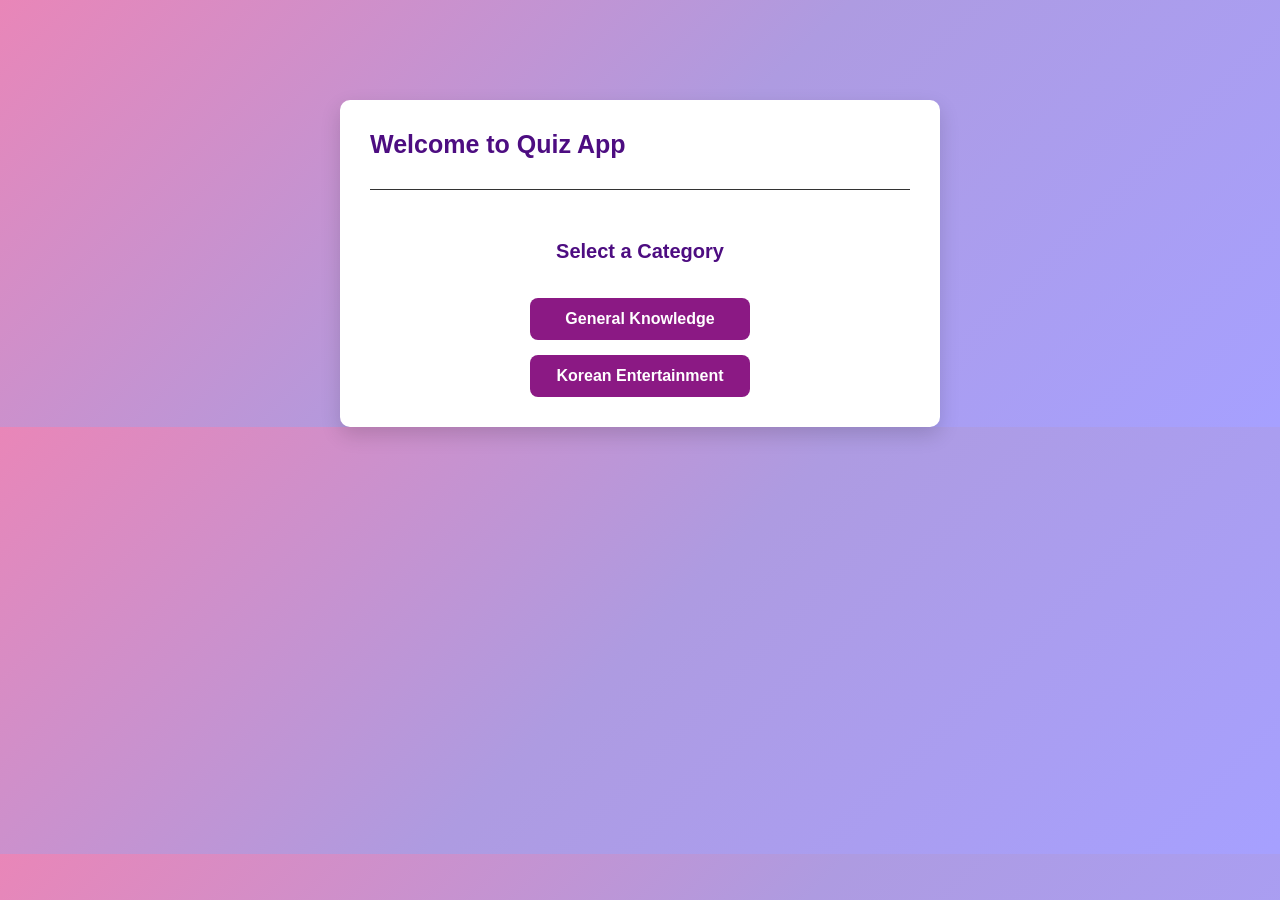
<file: index.html>
<!DOCTYPE html>
<html>
<head>
  <meta charset="UTF-8">
  <title>Quiz App</title>
  <link rel="stylesheet" href="style.css">
</head>
<body>
  <div class="app">
    <h1>Welcome to Quiz App</h1>

    <!-- Notification bar -->
    <div id="notification" class="notification"></div>

    <!-- Category Section -->
    <div id="category-selection">
      <h2>Select a Category</h2>
      <button id="general-btn">General Knowledge</button>
      <button id="kdrama-btn">Korean Entertainment</button>
    </div>

    <!-- Quiz Section -->
    <div id="quiz-container" style="display:none;">
      <div id="progress-wrap">
        <div id="progress-bar"></div>
      </div>
      
      <h2 id="question">Test your knowledge!</h2>
      <div id="answer-btn"></div>
      <div class="controls">
        <button id="next-btn" style="display:none;">Next</button>
        <button id="back-btn" style="display:none;">Back to Categories</button>
      </div>
    </div>

    <!-- Score Notification -->
    <div id="score-notification" style="display:none;">
      <p id="score-text"></p>
      <button id="play-again">Play Again</button>
      <button id="change-category">Change Category</button>
    </div>
  </div>

  <script type="module" src="script.js"></script>
</body>
</html>
</file>
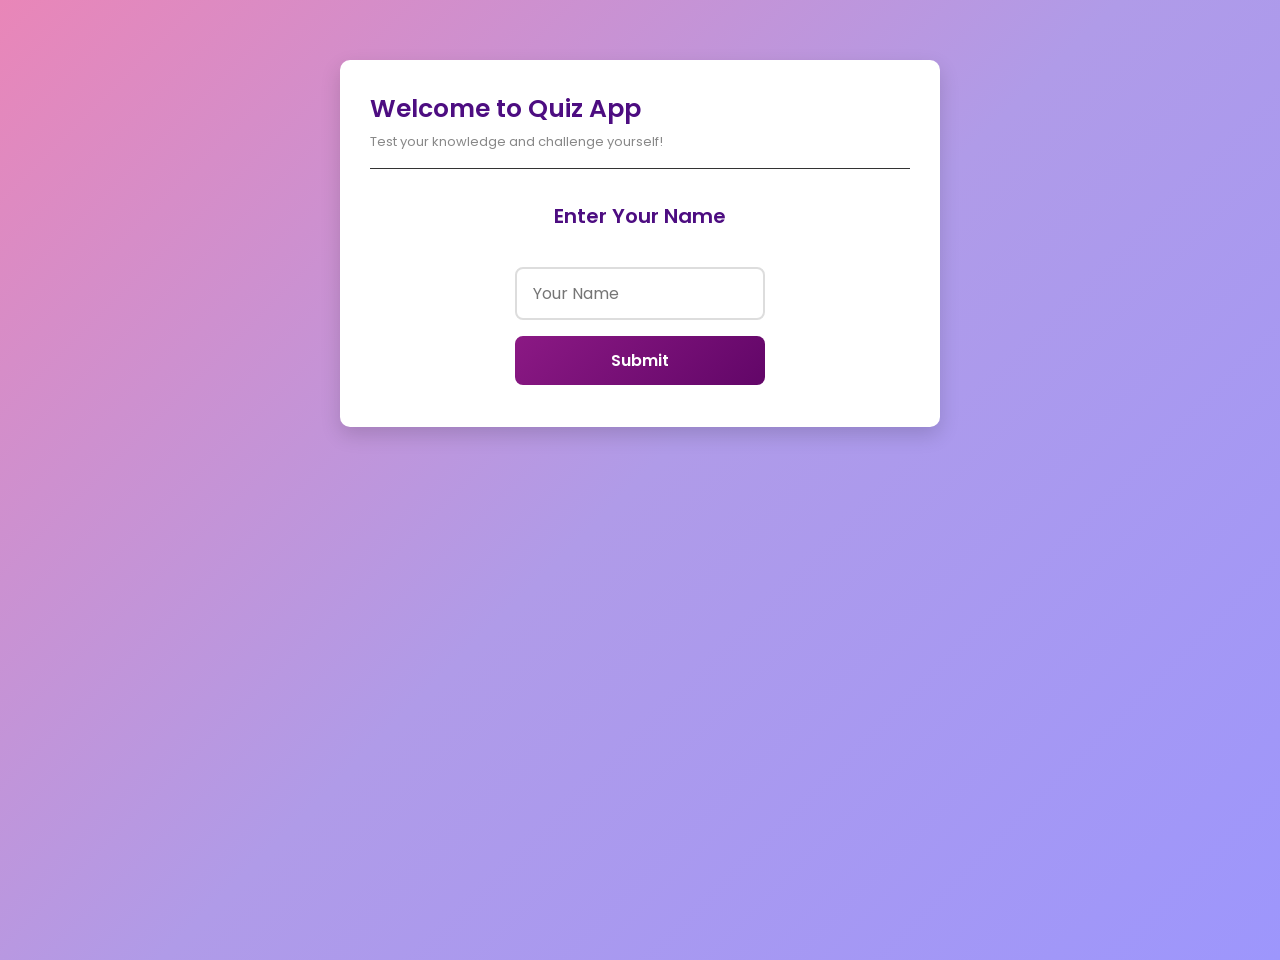
<file: Public/index.html>
<!DOCTYPE html>
<html>
<head>
  <meta charset="UTF-8">
  <title>Quizlet - Home</title>
  <link rel="stylesheet" href="style.css">
  <link href="https://fonts.googleapis.com/css2?family=Poppins:wght@400;500;600&display=swap" rel="stylesheet">
</head>
<body>
  <div class="app">

    <!-- Dynamic heading - text changes per section via JS -->
    <div id="app-header">
      <h1 id="app-title">Welcome to Quizlet</h1>
      <p id="app-tagline">Test your knowledge and challenge yourself!</p>
    </div>

    <div class="divider"></div>

    <!-- Username Input -->
    <div id="username-form">
      <h2>Enter Your Name</h2>
      <input type="text" id="username-input" placeholder="Your Name">
      <button id="submit-username" type="button">Submit</button>
    </div>

    <!-- Notification bar -->
    <div id="notification" class="notification" aria-live="polite"></div>

    <!-- CATEGORY SELECTION -->
    <div id="category-selection" class="hide">
      <button class="category-btn" data-category="literature">📚 Literature in English</button>
      <button class="category-btn" data-category="government">🏛 Government</button>
      <button class="category-btn" data-category="citizenship">🌏 Citizenship</button>
      <button class="category-btn" data-category="digitaltechnology">💻 Digital Tech</button>
      <h3 id="selected-category"></h3>
      <button id="back-to-username">← Back</button>
    </div>

    <!-- Quiz Section -->
    <div id="quiz-container" class="hide">
      <div id="progress-wrap">
        <div id="progress-bar"></div>
      </div>
      <h2 id="question">Test your knowledge!</h2>
      <div id="answer-btn"></div>

      <!-- Explanation card -->
      <div id="explanation-card" class="hide">
        <span class="explanation-icon" id="explanation-icon">✅</span>
        <div>
          <p class="explanation-label" id="explanation-label">Correct!</p>
          <p class="explanation-text" id="explanation-text"></p>
        </div>
      </div>

      <div class="controls">
        <button id="quiz-back-btn">← Back</button>
        <button id="next-btn" class="invisible">Next →</button>
      </div>
    </div>

    <!-- Score Notification & Actions -->
    <div id="score-notification" class="hide">
      <p id="score-text"></p>

      <!-- Big primary button -->
      <button id="view-leaderboard-btn" class="btn-primary">View Leaderboard</button>

      <!-- Secondary buttons row -->
      <div class="score-secondary">
        <button id="play-again">Play Again</button>
        <button id="change-category">Change Category</button>
      </div>

      <!-- Subtle home link at bottom -->
      <button id="go-home-btn">← Home</button>
    </div>

    <!-- Leaderboard container -->
    <div id="leaderboard-container" class="hide">
      <div id="leaderboard-loading" class="hide">Loading...</div>
      <table id="leaderboard-table">
        <thead>
          <tr>
            <th>#</th>
            <th>Username</th>
            <th>Points</th>
          </tr>
        </thead>
        <tbody></tbody>
      </table>
      <div style="text-align:center; margin-top: 15px;">
        <button id="leaderboard-back-btn">← Back</button>
      </div>
    </div>

  </div>

  <script type="module" src="script.js"></script>
</body>
</html>
</file>
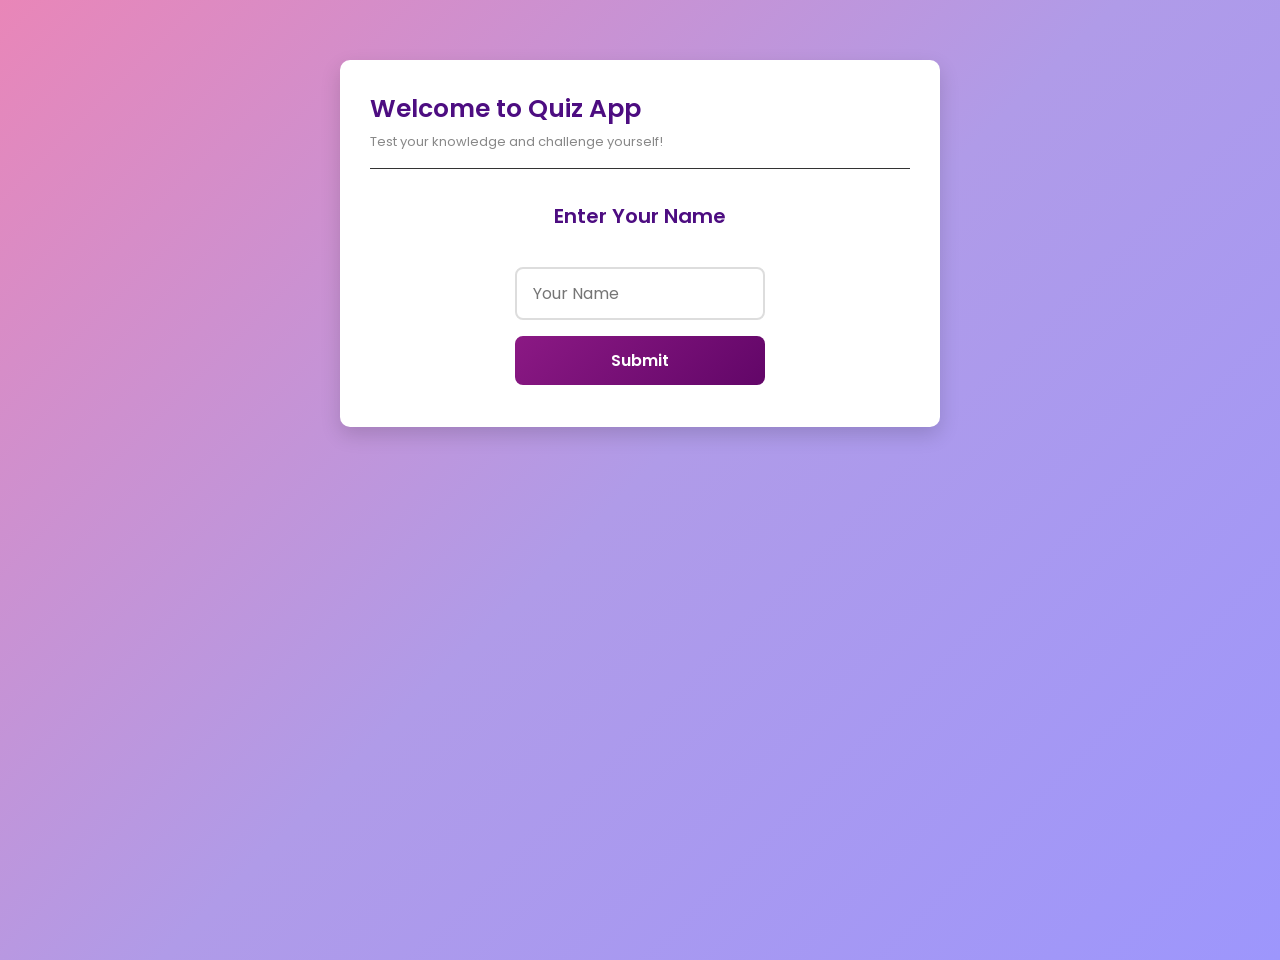
<file: public/index.html>
<!DOCTYPE html>
<html>
<head>
  <meta charset="UTF-8">
  <meta name="viewport" content="width=device-width, initial-scale=1.0">
  <title>Quizlet - Home</title>
  <link rel="stylesheet" href="style.css">
  <link href="https://fonts.googleapis.com/css2?family=Poppins:wght@400;500;600&display=swap" rel="stylesheet">
</head>
<body>
  <div class="app">

    <!-- Dynamic heading - text changes per section via JS -->
    <div id="app-header">
      <h1 id="app-title">Welcome to Quizlet</h1>
      <p id="app-tagline">Test your knowledge and challenge yourself!</p>
    </div>

    <div class="divider"></div>

    <!-- Username Input -->
    <div id="username-form">
      <h2>Enter Your Name</h2>
      <input type="text" id="username-input" placeholder="Your Name">
      <button id="submit-username" type="button">Submit</button>
    </div>

    <!-- Notification bar -->
    <div id="notification" class="notification" aria-live="polite"></div>

    <!-- CATEGORY SELECTION -->
    <div id="category-selection" class="hide">
      <button class="category-btn" data-category="literature">📚 Literature in English</button>
      <button class="category-btn" data-category="government">🏛 Government</button>
      <button class="category-btn" data-category="citizenship">🌏 Citizenship</button>
      <button class="category-btn" data-category="digitaltechnology">💻 Digital Tech</button>
      <h3 id="selected-category"></h3>
      <button id="back-to-username">← Back</button>
    </div>

    <!-- Quiz Section -->
    <div id="quiz-container" class="hide">
      <div id="progress-wrap">
        <div id="progress-bar"></div>
      </div>
      <h2 id="question">Test your knowledge!</h2>
      <div id="answer-btn"></div>

      <!-- Explanation card -->
      <div id="explanation-card" class="hide">
        <span class="explanation-icon" id="explanation-icon">✅</span>
        <div>
          <p class="explanation-label" id="explanation-label">Correct!</p>
          <p class="explanation-text" id="explanation-text"></p>
        </div>
      </div>

      <div class="controls">
        <button id="quiz-back-btn">← Back</button>
        <button id="next-btn" class="invisible">Next →</button>
      </div>
    </div>

    <!-- Score Notification & Actions -->
    <div id="score-notification" class="hide">
      <p id="score-text"></p>

      <!-- Big primary button -->
      <button id="view-leaderboard-btn" class="btn-primary">View Leaderboard</button>

      <!-- Secondary buttons row -->
      <div class="score-secondary">
        <button id="play-again">Play Again</button>
        <button id="change-category">Change Category</button>
      </div>

      <!-- Subtle home link at bottom -->
      <button id="go-home-btn">← Home</button>
    </div>

    <!-- Leaderboard container -->
    <div id="leaderboard-container" class="hide">
      <div id="leaderboard-loading" class="hide">Loading...</div>
      <table id="leaderboard-table">
        <thead>
          <tr>
            <th>#</th>
            <th>Username</th>
            <th>Points</th>
          </tr>
        </thead>
        <tbody></tbody>
      </table>
      <div style="text-align:center; margin-top: 15px;">
        <button id="leaderboard-back-btn">← Back</button>
      </div>
    </div>

  </div>

  <script type="module" src="script.js"></script>
</body>
</html>
</file>
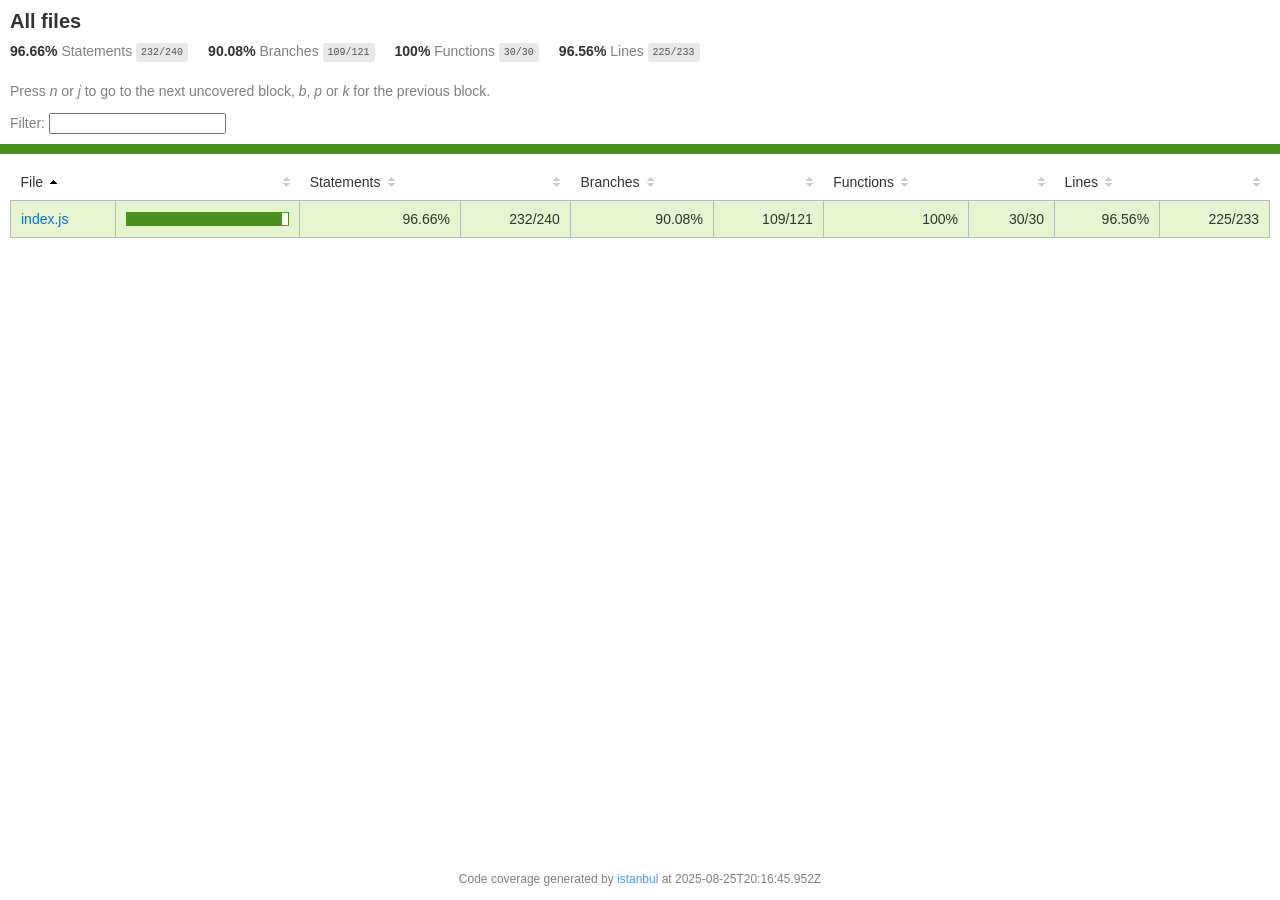
<file: backend/node_modules/kareem/coverage/lcov-report/index.html>
<!doctype html>
<html lang="en">

<head>
    <title>Code coverage report for All files</title>
    <meta charset="utf-8" />
    <link rel="stylesheet" href="prettify.css" />
    <link rel="stylesheet" href="base.css" />
    <link rel="shortcut icon" type="image/x-icon" href="favicon.png" />
    <meta name="viewport" content="width=device-width, initial-scale=1" />
    <style type='text/css'>
        .coverage-summary .sorter {
            background-image: url(sort-arrow-sprite.png);
        }
    </style>
</head>
    
<body>
<div class='wrapper'>
    <div class='pad1'>
        <h1>All files</h1>
        <div class='clearfix'>
            
            <div class='fl pad1y space-right2'>
                <span class="strong">96.66% </span>
                <span class="quiet">Statements</span>
                <span class='fraction'>232/240</span>
            </div>
        
            
            <div class='fl pad1y space-right2'>
                <span class="strong">90.08% </span>
                <span class="quiet">Branches</span>
                <span class='fraction'>109/121</span>
            </div>
        
            
            <div class='fl pad1y space-right2'>
                <span class="strong">100% </span>
                <span class="quiet">Functions</span>
                <span class='fraction'>30/30</span>
            </div>
        
            
            <div class='fl pad1y space-right2'>
                <span class="strong">96.56% </span>
                <span class="quiet">Lines</span>
                <span class='fraction'>225/233</span>
            </div>
        
            
        </div>
        <p class="quiet">
            Press <em>n</em> or <em>j</em> to go to the next uncovered block, <em>b</em>, <em>p</em> or <em>k</em> for the previous block.
        </p>
        <template id="filterTemplate">
            <div class="quiet">
                Filter:
                <input type="search" id="fileSearch">
            </div>
        </template>
    </div>
    <div class='status-line high'></div>
    <div class="pad1">
<table class="coverage-summary">
<thead>
<tr>
   <th data-col="file" data-fmt="html" data-html="true" class="file">File</th>
   <th data-col="pic" data-type="number" data-fmt="html" data-html="true" class="pic"></th>
   <th data-col="statements" data-type="number" data-fmt="pct" class="pct">Statements</th>
   <th data-col="statements_raw" data-type="number" data-fmt="html" class="abs"></th>
   <th data-col="branches" data-type="number" data-fmt="pct" class="pct">Branches</th>
   <th data-col="branches_raw" data-type="number" data-fmt="html" class="abs"></th>
   <th data-col="functions" data-type="number" data-fmt="pct" class="pct">Functions</th>
   <th data-col="functions_raw" data-type="number" data-fmt="html" class="abs"></th>
   <th data-col="lines" data-type="number" data-fmt="pct" class="pct">Lines</th>
   <th data-col="lines_raw" data-type="number" data-fmt="html" class="abs"></th>
</tr>
</thead>
<tbody><tr>
	<td class="file high" data-value="index.js"><a href="index.js.html">index.js</a></td>
	<td data-value="96.66" class="pic high">
	<div class="chart"><div class="cover-fill" style="width: 96%"></div><div class="cover-empty" style="width: 4%"></div></div>
	</td>
	<td data-value="96.66" class="pct high">96.66%</td>
	<td data-value="240" class="abs high">232/240</td>
	<td data-value="90.08" class="pct high">90.08%</td>
	<td data-value="121" class="abs high">109/121</td>
	<td data-value="100" class="pct high">100%</td>
	<td data-value="30" class="abs high">30/30</td>
	<td data-value="96.56" class="pct high">96.56%</td>
	<td data-value="233" class="abs high">225/233</td>
	</tr>

</tbody>
</table>
</div>
                <div class='push'></div><!-- for sticky footer -->
            </div><!-- /wrapper -->
            <div class='footer quiet pad2 space-top1 center small'>
                Code coverage generated by
                <a href="https://istanbul.js.org/" target="_blank" rel="noopener noreferrer">istanbul</a>
                at 2025-08-25T20:16:45.952Z
            </div>
        <script src="prettify.js"></script>
        <script>
            window.onload = function () {
                prettyPrint();
            };
        </script>
        <script src="sorter.js"></script>
        <script src="block-navigation.js"></script>
    </body>
</html>
</file>
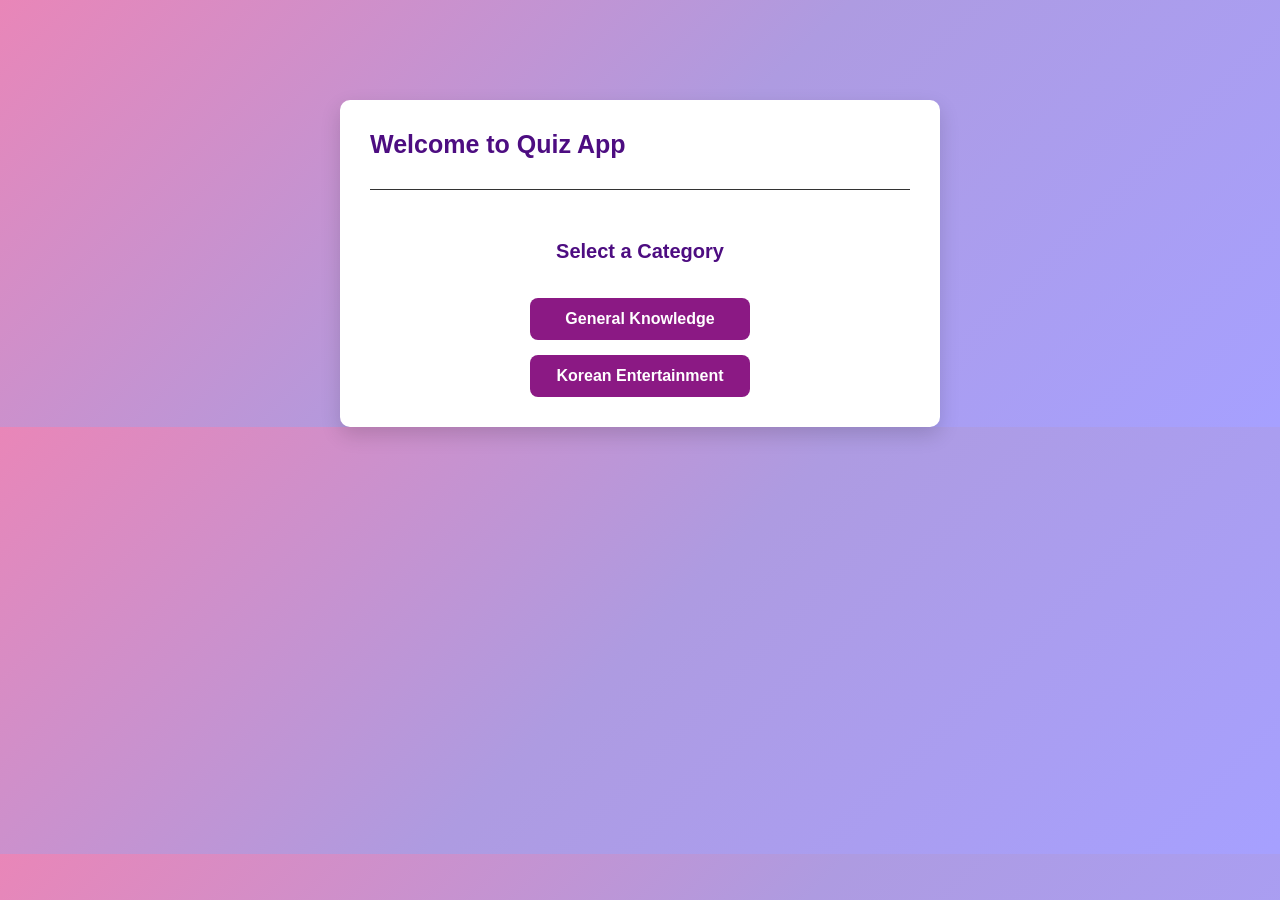
<file: Public/admin.html>
<!DOCTYPE html>
<html>
<head>
  <meta charset="UTF-8">
  <title>Admin Dashboard</title>
  <link rel="stylesheet" href="admin.css">
  <link href="https://fonts.googleapis.com/css2?family=Poppins:wght@400;500;600&display=swap" rel="stylesheet">
</head>
<body>

  <div class="admin-layout">

   
    <!--        SIDEBAR        -->
  
    <aside class="sidebar">
      <div class="sidebar-title">
        <h1>👑 Admin</h1>
      </div>

      <nav class="sidebar-nav">
        <button class="nav-btn active" data-section="welcome">🏠 Home</button>
        <button class="nav-btn" data-section="add-question">➕ Add Question</button>
        <button class="nav-btn" data-section="all-questions">📋 All Questions</button>
        <button class="nav-btn" data-section="all-scores">🏆 All Scores</button>
      </nav>
    </aside>

   
    <!--      MAIN CONTENT     -->
  
    <main class="main-content">

      <!-- WELCOME SECTION -->
      <section id="welcome" class="section active">
        <div class="welcome-box">
          <h2>Welcome, Joyce! 👋</h2>
          <p>Use the sidebar to manage questions and scores.</p>

          <div class="stats-row">
            <div class="stat-card">
              <span class="stat-number" id="total-questions">--</span>
              <span class="stat-label">Total Questions</span>
            </div>
            <div class="stat-card">
              <span class="stat-number" id="total-scores">--</span>
              <span class="stat-label">Total Scores</span>
            </div>
          </div>
        </div>
      </section>

      <!-- ADD QUESTION SECTION -->
      <section id="add-question" class="section hide">
        <div class="card">
          <h2>➕ Add New Question</h2>

          <input type="text" id="new-question" placeholder="Question">

          <select id="new-category">
            <option value="">-- Select Category --</option>
            <option value="literature">Literature in English</option>
            <option value="government">Government</option>
            <option value="citizenship">Citizenship</option>
            <option value="digitaltechnology">Digital Tech</option>
          </select>

          <input type="text" id="new-explanation" placeholder="Explanation">

          <div class="answers-input">
            <p class="answers-label">Answers — select the correct one:</p>

            <div class="answer-row">
              <input type="radio" name="correct-answer" value="0">
              <input type="text" class="answer-input" placeholder="Answer 1">
            </div>
            <div class="answer-row">
              <input type="radio" name="correct-answer" value="1">
              <input type="text" class="answer-input" placeholder="Answer 2">
            </div>
            <div class="answer-row">
              <input type="radio" name="correct-answer" value="2">
              <input type="text" class="answer-input" placeholder="Answer 3">
            </div>
            <div class="answer-row">
              <input type="radio" name="correct-answer" value="3">
              <input type="text" class="answer-input" placeholder="Answer 4">
            </div>
          </div>

          <button id="add-question-btn">Add Question</button>
          <p id="add-msg" class="msg"></p>
        </div>
      </section>

      <!-- ALL QUESTIONS SECTION -->
      <section id="all-questions" class="section hide">
        <div class="card">
          <h2>📋 All Questions</h2>

          <select id="filter-category">
            <option value="">-- All Categories --</option>
            <option value="literature">Literature in English</option>
            <option value="government">Government</option>
            <option value="citizenship">Citizenship</option>
            <option value="digitaltechnology">Digital Tech</option>
          </select>

          <table>
            <thead>
              <tr>
                <th>#</th>
                <th>Question</th>
                <th>Category</th>
                <th>Actions</th>
              </tr>
            </thead>
            <tbody id="questions-tbody"></tbody>
          </table>
        </div>

        <!-- Edit form - hidden until admin clicks Edit -->
        <div class="card hide" id="edit-section">
          <h2>✏️ Edit Question</h2>

          <input type="hidden" id="edit-id">
          <input type="text" id="edit-question" placeholder="Question">
          <input type="text" id="edit-explanation" placeholder="Explanation">

          <div class="answers-input">
            <p class="answers-label">Answers — select the correct one:</p>

            <div class="answer-row">
              <input type="radio" name="edit-correct" value="0">
              <input type="text" class="edit-answer-input" placeholder="Answer 1">
            </div>
            <div class="answer-row">
              <input type="radio" name="edit-correct" value="1">
              <input type="text" class="edit-answer-input" placeholder="Answer 2">
            </div>
            <div class="answer-row">
              <input type="radio" name="edit-correct" value="2">
              <input type="text" class="edit-answer-input" placeholder="Answer 3">
            </div>
            <div class="answer-row">
              <input type="radio" name="edit-correct" value="3">
              <input type="text" class="edit-answer-input" placeholder="Answer 4">
            </div>
          </div>

          <button id="save-edit-btn">Save Changes</button>
          <button id="cancel-edit-btn">Cancel</button>
          <p id="edit-msg" class="msg"></p>
        </div>
      </section>

      <!-- ALL SCORES SECTION -->
      <section id="all-scores" class="section hide">
        <div class="card">
          <h2>🏆 All Scores</h2>
          <table>
            <thead>
              <tr>
                <th>#</th>
                <th>Username</th>
                <th>Category</th>
                <th>Points</th>
                <th>Actions</th>
              </tr>
            </thead>
            <tbody id="scores-tbody"></tbody>
          </table>
        </div>
      </section>

    </main>
  </div>
 <script type="module" src="admin.js"></script>
</body>
</html>
</file>
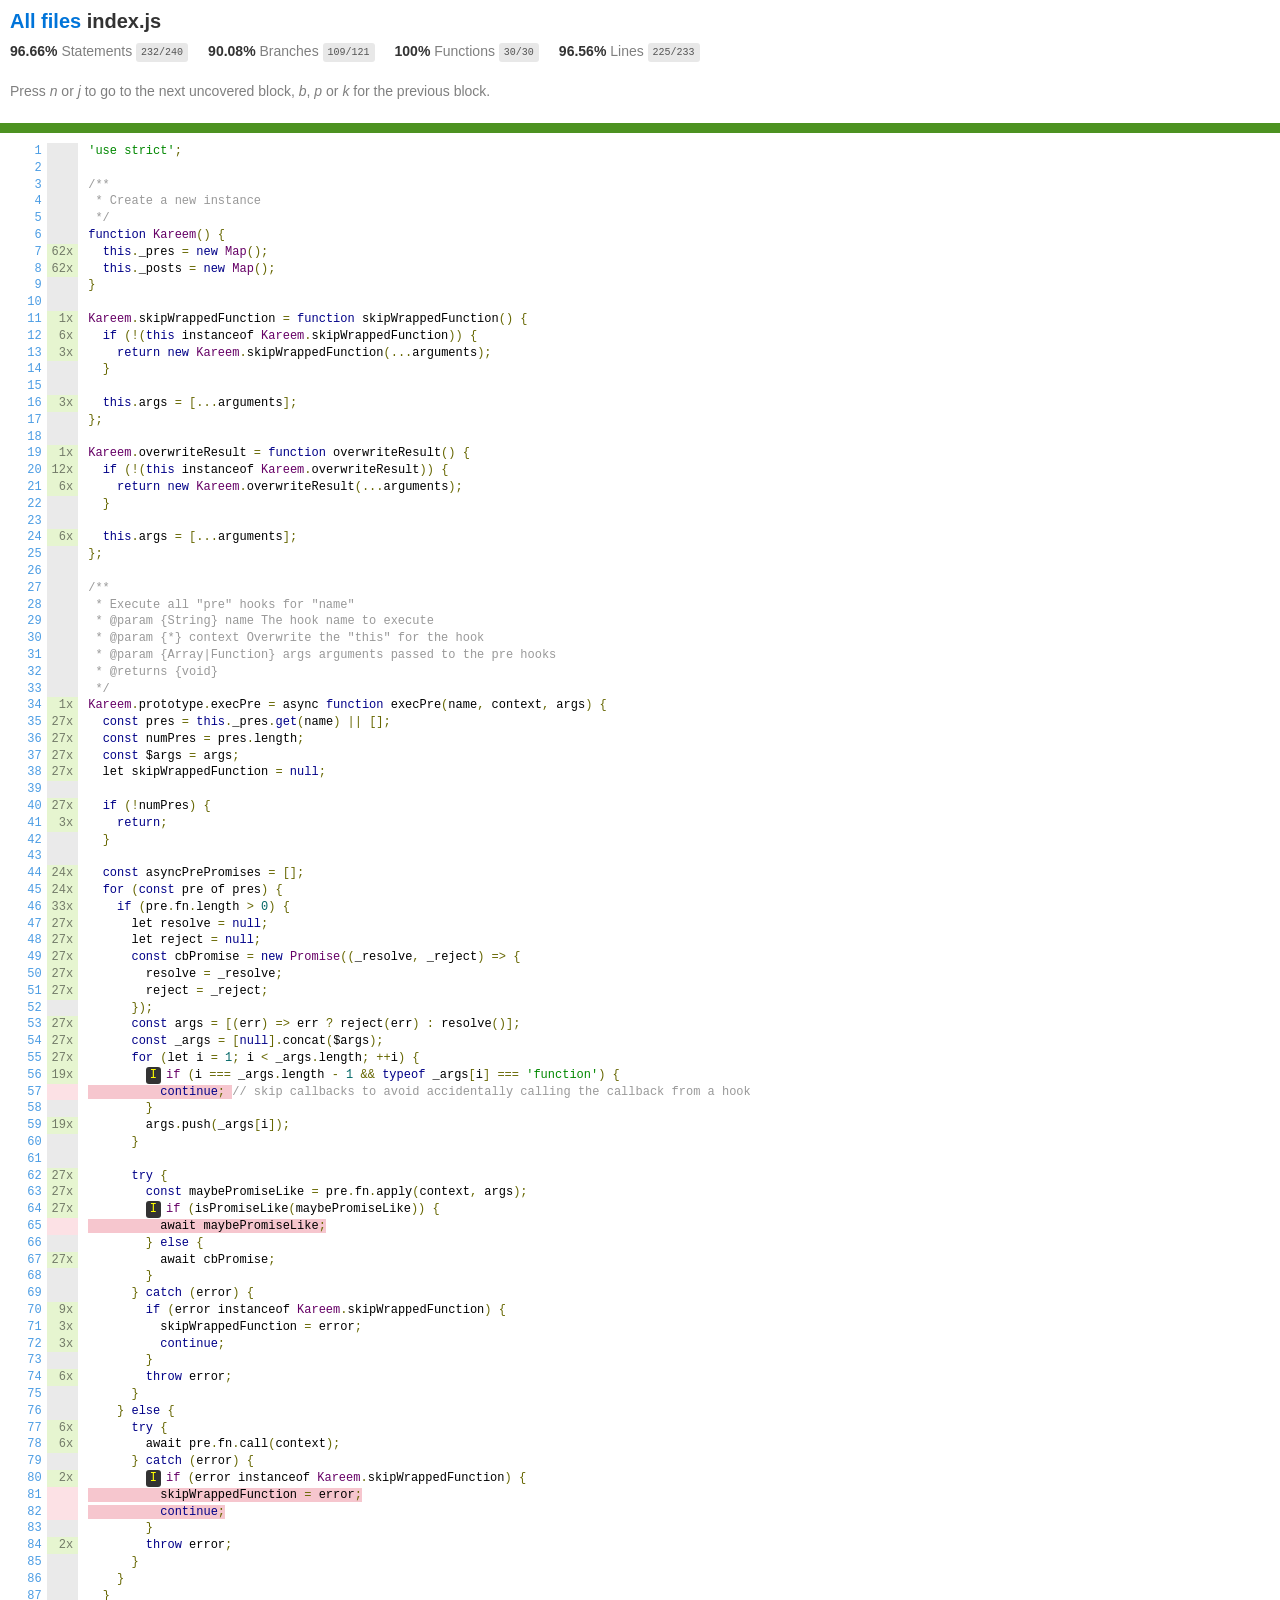
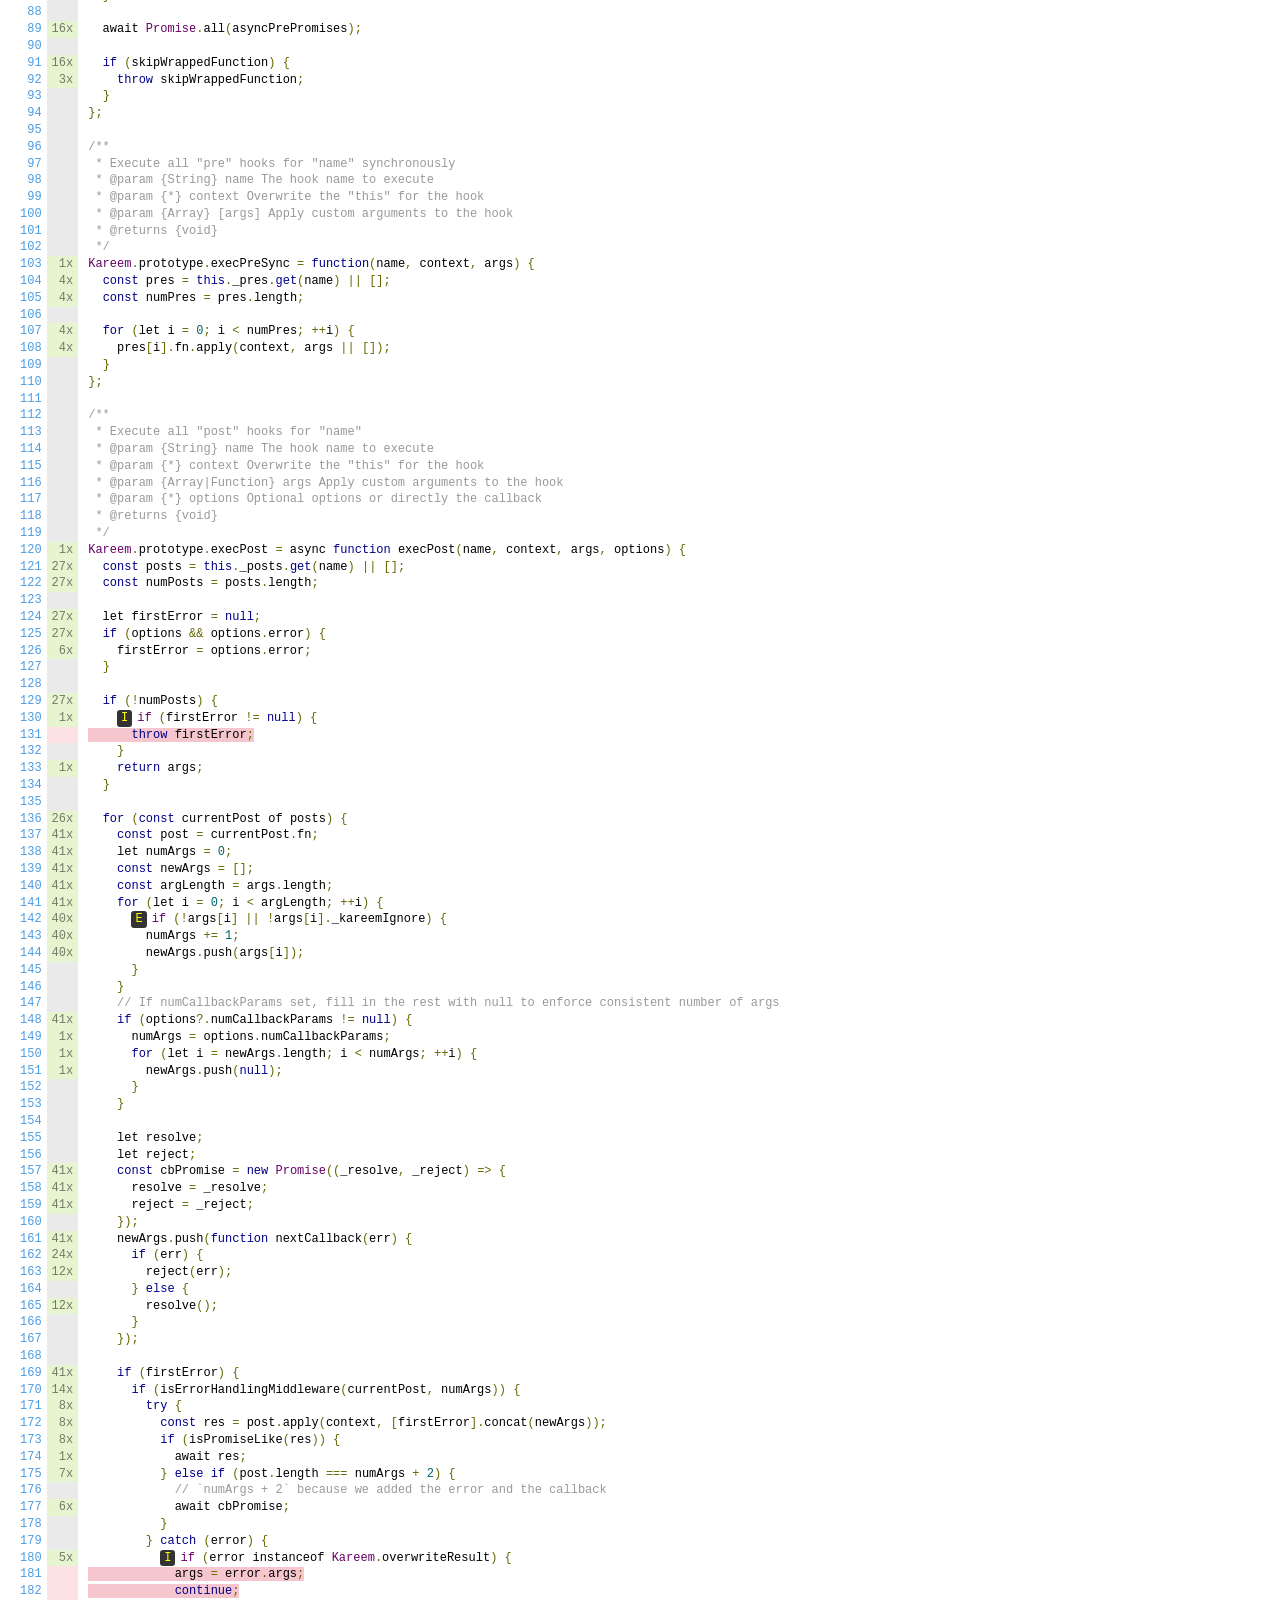
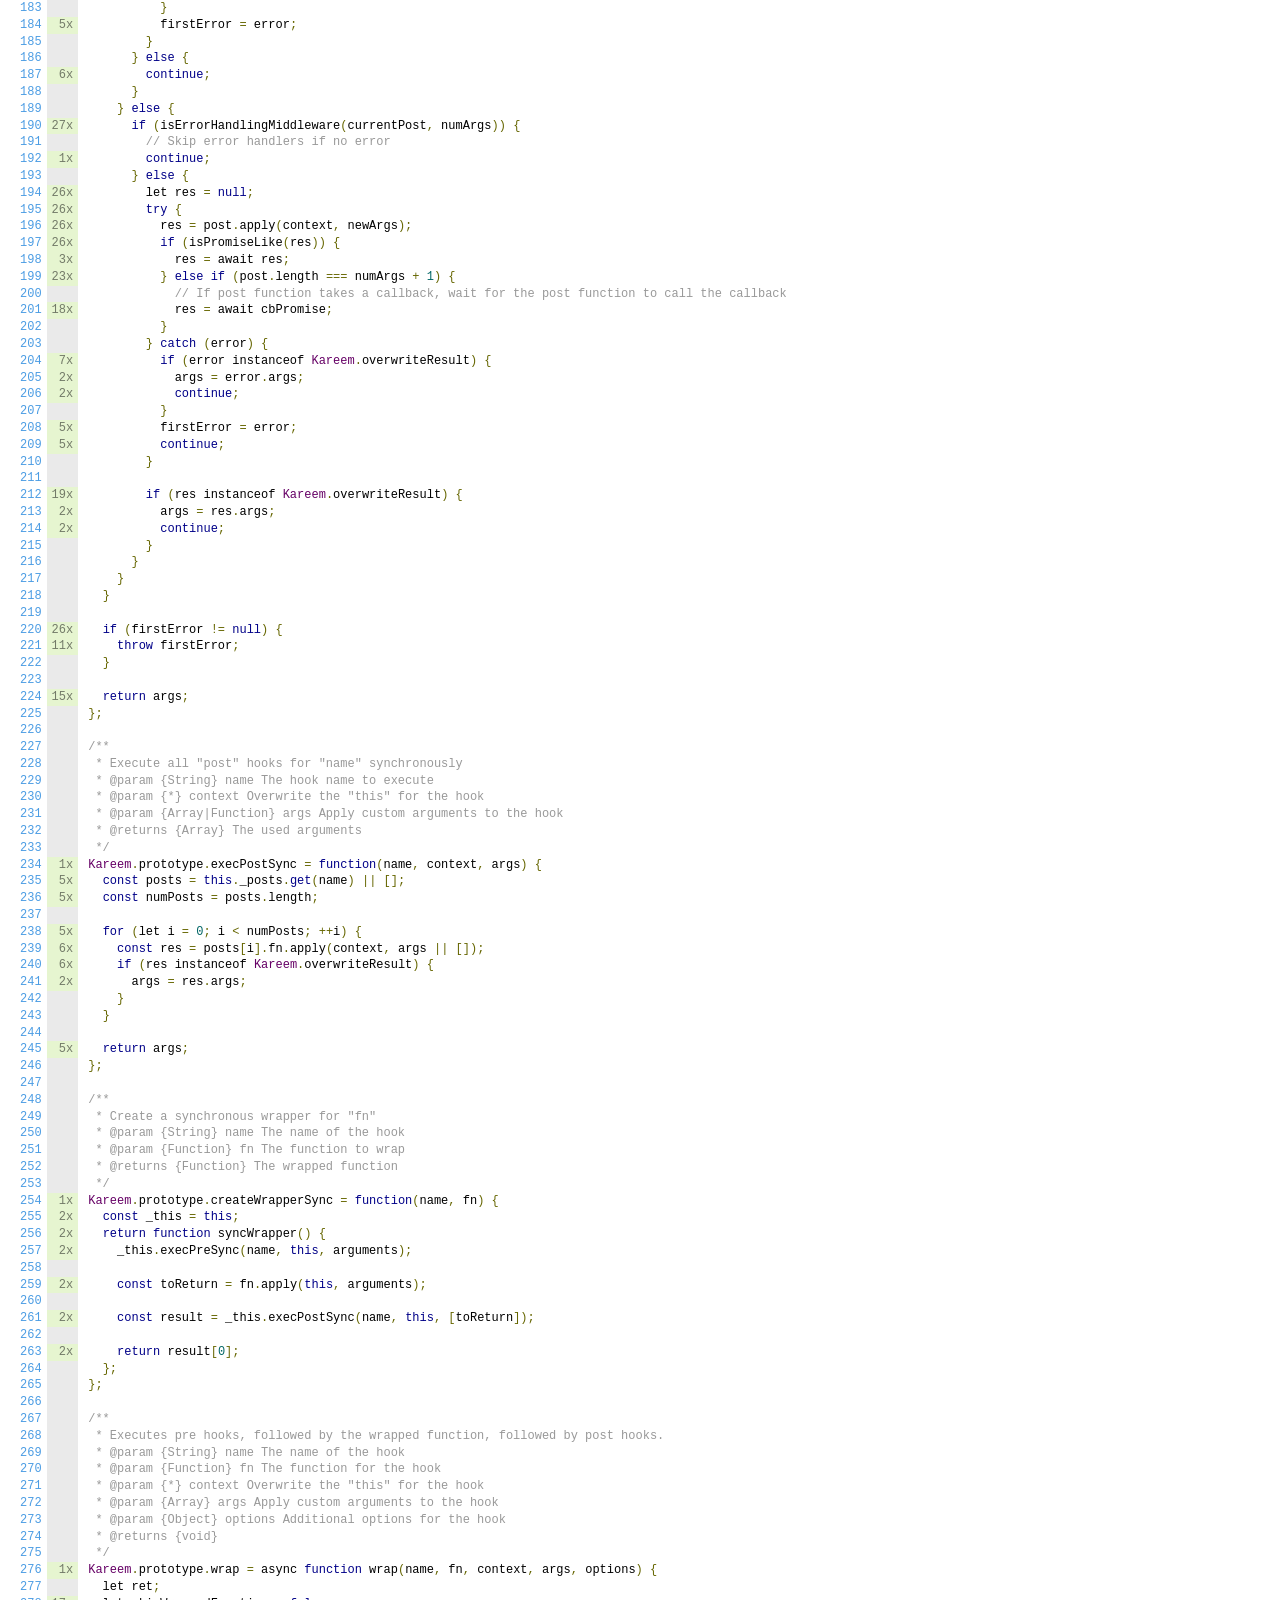
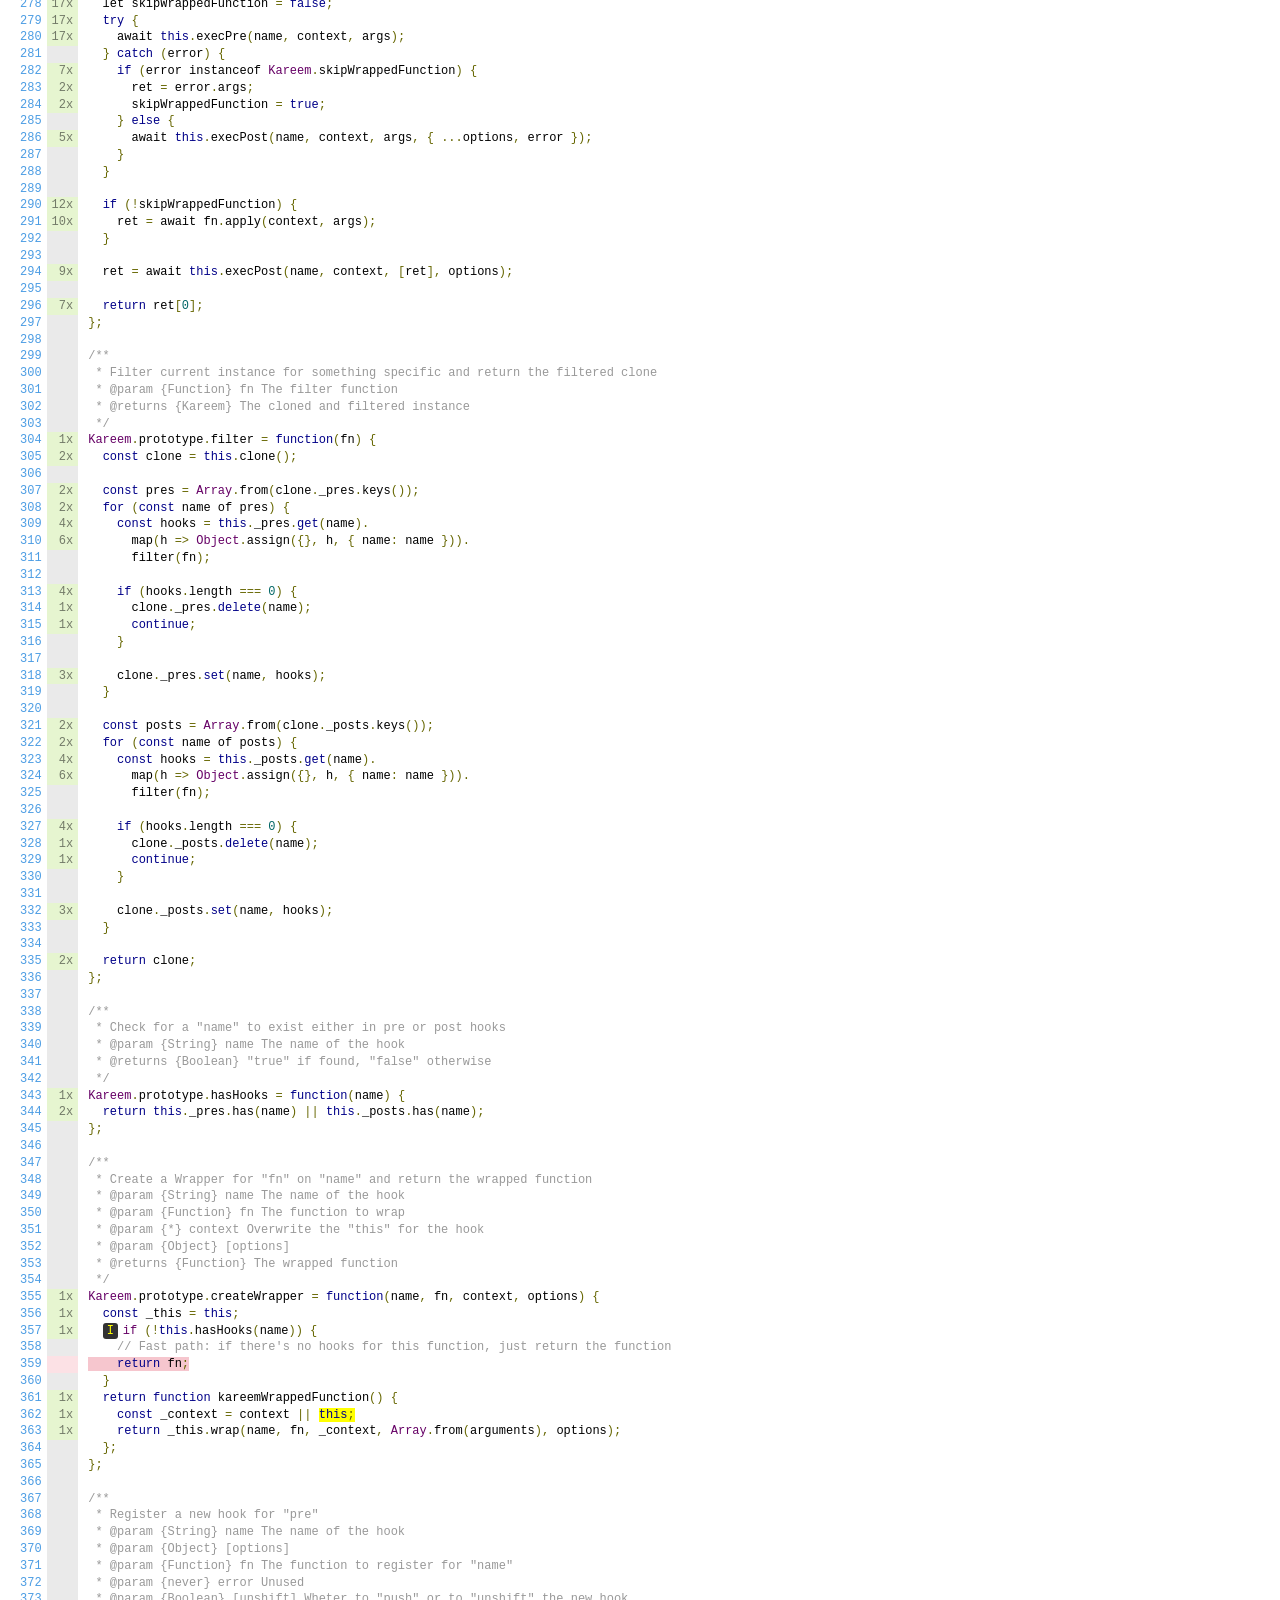
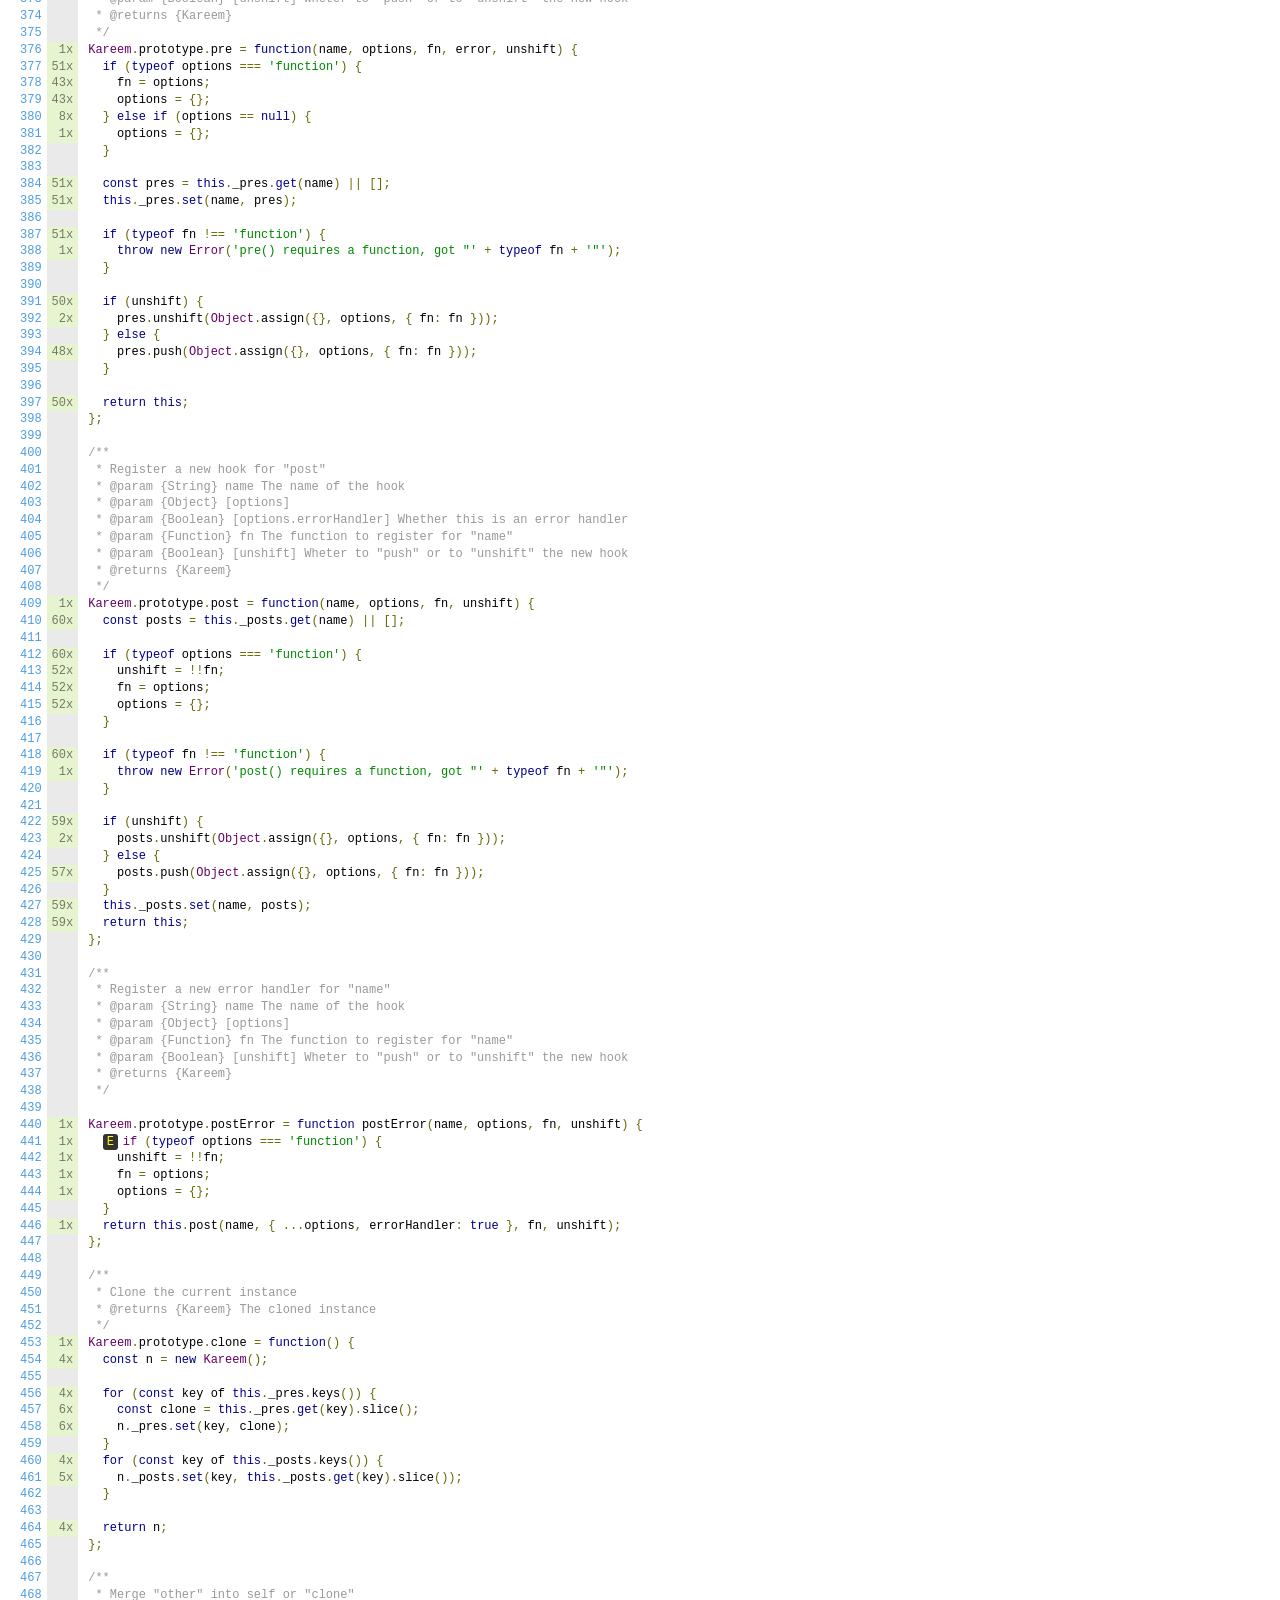
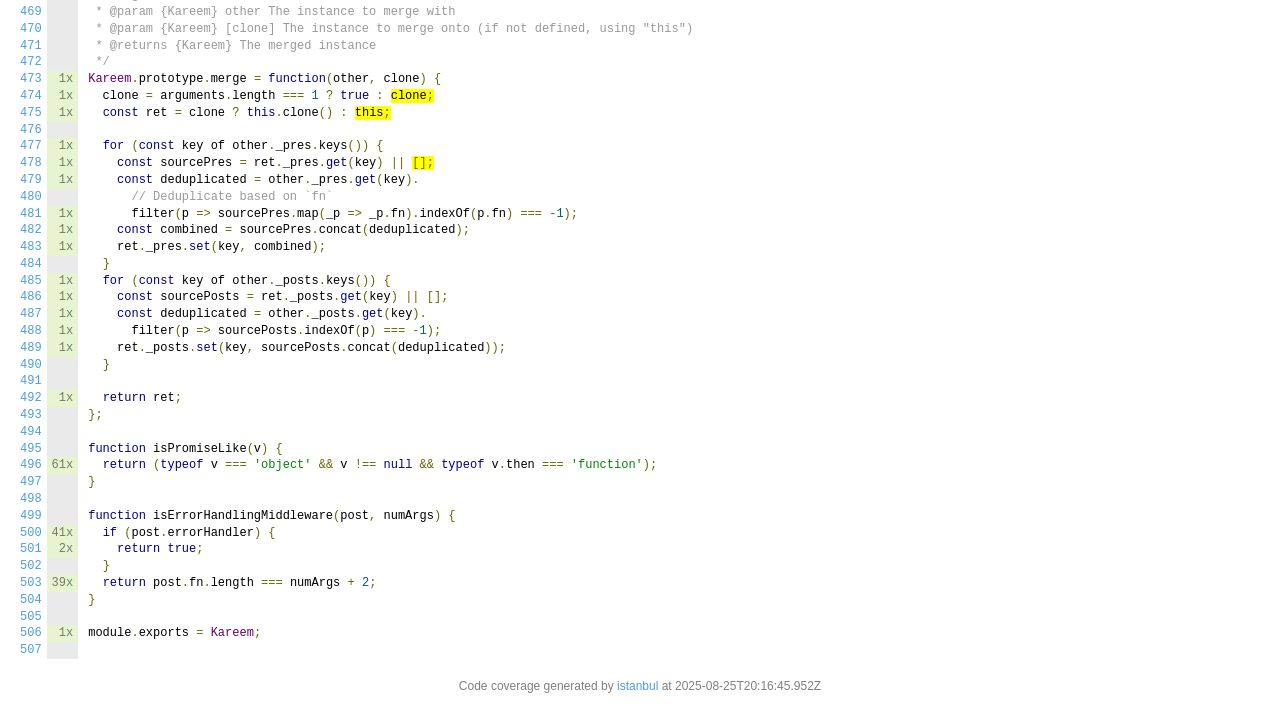
<file: backend/node_modules/kareem/coverage/lcov-report/index.js.html>
<!doctype html>
<html lang="en">

<head>
    <title>Code coverage report for index.js</title>
    <meta charset="utf-8" />
    <link rel="stylesheet" href="prettify.css" />
    <link rel="stylesheet" href="base.css" />
    <link rel="shortcut icon" type="image/x-icon" href="favicon.png" />
    <meta name="viewport" content="width=device-width, initial-scale=1" />
    <style type='text/css'>
        .coverage-summary .sorter {
            background-image: url(sort-arrow-sprite.png);
        }
    </style>
</head>
    
<body>
<div class='wrapper'>
    <div class='pad1'>
        <h1><a href="index.html">All files</a> index.js</h1>
        <div class='clearfix'>
            
            <div class='fl pad1y space-right2'>
                <span class="strong">96.66% </span>
                <span class="quiet">Statements</span>
                <span class='fraction'>232/240</span>
            </div>
        
            
            <div class='fl pad1y space-right2'>
                <span class="strong">90.08% </span>
                <span class="quiet">Branches</span>
                <span class='fraction'>109/121</span>
            </div>
        
            
            <div class='fl pad1y space-right2'>
                <span class="strong">100% </span>
                <span class="quiet">Functions</span>
                <span class='fraction'>30/30</span>
            </div>
        
            
            <div class='fl pad1y space-right2'>
                <span class="strong">96.56% </span>
                <span class="quiet">Lines</span>
                <span class='fraction'>225/233</span>
            </div>
        
            
        </div>
        <p class="quiet">
            Press <em>n</em> or <em>j</em> to go to the next uncovered block, <em>b</em>, <em>p</em> or <em>k</em> for the previous block.
        </p>
        <template id="filterTemplate">
            <div class="quiet">
                Filter:
                <input type="search" id="fileSearch">
            </div>
        </template>
    </div>
    <div class='status-line high'></div>
    <pre><table class="coverage">
<tr><td class="line-count quiet"><a name='L1'></a><a href='#L1'>1</a>
<a name='L2'></a><a href='#L2'>2</a>
<a name='L3'></a><a href='#L3'>3</a>
<a name='L4'></a><a href='#L4'>4</a>
<a name='L5'></a><a href='#L5'>5</a>
<a name='L6'></a><a href='#L6'>6</a>
<a name='L7'></a><a href='#L7'>7</a>
<a name='L8'></a><a href='#L8'>8</a>
<a name='L9'></a><a href='#L9'>9</a>
<a name='L10'></a><a href='#L10'>10</a>
<a name='L11'></a><a href='#L11'>11</a>
<a name='L12'></a><a href='#L12'>12</a>
<a name='L13'></a><a href='#L13'>13</a>
<a name='L14'></a><a href='#L14'>14</a>
<a name='L15'></a><a href='#L15'>15</a>
<a name='L16'></a><a href='#L16'>16</a>
<a name='L17'></a><a href='#L17'>17</a>
<a name='L18'></a><a href='#L18'>18</a>
<a name='L19'></a><a href='#L19'>19</a>
<a name='L20'></a><a href='#L20'>20</a>
<a name='L21'></a><a href='#L21'>21</a>
<a name='L22'></a><a href='#L22'>22</a>
<a name='L23'></a><a href='#L23'>23</a>
<a name='L24'></a><a href='#L24'>24</a>
<a name='L25'></a><a href='#L25'>25</a>
<a name='L26'></a><a href='#L26'>26</a>
<a name='L27'></a><a href='#L27'>27</a>
<a name='L28'></a><a href='#L28'>28</a>
<a name='L29'></a><a href='#L29'>29</a>
<a name='L30'></a><a href='#L30'>30</a>
<a name='L31'></a><a href='#L31'>31</a>
<a name='L32'></a><a href='#L32'>32</a>
<a name='L33'></a><a href='#L33'>33</a>
<a name='L34'></a><a href='#L34'>34</a>
<a name='L35'></a><a href='#L35'>35</a>
<a name='L36'></a><a href='#L36'>36</a>
<a name='L37'></a><a href='#L37'>37</a>
<a name='L38'></a><a href='#L38'>38</a>
<a name='L39'></a><a href='#L39'>39</a>
<a name='L40'></a><a href='#L40'>40</a>
<a name='L41'></a><a href='#L41'>41</a>
<a name='L42'></a><a href='#L42'>42</a>
<a name='L43'></a><a href='#L43'>43</a>
<a name='L44'></a><a href='#L44'>44</a>
<a name='L45'></a><a href='#L45'>45</a>
<a name='L46'></a><a href='#L46'>46</a>
<a name='L47'></a><a href='#L47'>47</a>
<a name='L48'></a><a href='#L48'>48</a>
<a name='L49'></a><a href='#L49'>49</a>
<a name='L50'></a><a href='#L50'>50</a>
<a name='L51'></a><a href='#L51'>51</a>
<a name='L52'></a><a href='#L52'>52</a>
<a name='L53'></a><a href='#L53'>53</a>
<a name='L54'></a><a href='#L54'>54</a>
<a name='L55'></a><a href='#L55'>55</a>
<a name='L56'></a><a href='#L56'>56</a>
<a name='L57'></a><a href='#L57'>57</a>
<a name='L58'></a><a href='#L58'>58</a>
<a name='L59'></a><a href='#L59'>59</a>
<a name='L60'></a><a href='#L60'>60</a>
<a name='L61'></a><a href='#L61'>61</a>
<a name='L62'></a><a href='#L62'>62</a>
<a name='L63'></a><a href='#L63'>63</a>
<a name='L64'></a><a href='#L64'>64</a>
<a name='L65'></a><a href='#L65'>65</a>
<a name='L66'></a><a href='#L66'>66</a>
<a name='L67'></a><a href='#L67'>67</a>
<a name='L68'></a><a href='#L68'>68</a>
<a name='L69'></a><a href='#L69'>69</a>
<a name='L70'></a><a href='#L70'>70</a>
<a name='L71'></a><a href='#L71'>71</a>
<a name='L72'></a><a href='#L72'>72</a>
<a name='L73'></a><a href='#L73'>73</a>
<a name='L74'></a><a href='#L74'>74</a>
<a name='L75'></a><a href='#L75'>75</a>
<a name='L76'></a><a href='#L76'>76</a>
<a name='L77'></a><a href='#L77'>77</a>
<a name='L78'></a><a href='#L78'>78</a>
<a name='L79'></a><a href='#L79'>79</a>
<a name='L80'></a><a href='#L80'>80</a>
<a name='L81'></a><a href='#L81'>81</a>
<a name='L82'></a><a href='#L82'>82</a>
<a name='L83'></a><a href='#L83'>83</a>
<a name='L84'></a><a href='#L84'>84</a>
<a name='L85'></a><a href='#L85'>85</a>
<a name='L86'></a><a href='#L86'>86</a>
<a name='L87'></a><a href='#L87'>87</a>
<a name='L88'></a><a href='#L88'>88</a>
<a name='L89'></a><a href='#L89'>89</a>
<a name='L90'></a><a href='#L90'>90</a>
<a name='L91'></a><a href='#L91'>91</a>
<a name='L92'></a><a href='#L92'>92</a>
<a name='L93'></a><a href='#L93'>93</a>
<a name='L94'></a><a href='#L94'>94</a>
<a name='L95'></a><a href='#L95'>95</a>
<a name='L96'></a><a href='#L96'>96</a>
<a name='L97'></a><a href='#L97'>97</a>
<a name='L98'></a><a href='#L98'>98</a>
<a name='L99'></a><a href='#L99'>99</a>
<a name='L100'></a><a href='#L100'>100</a>
<a name='L101'></a><a href='#L101'>101</a>
<a name='L102'></a><a href='#L102'>102</a>
<a name='L103'></a><a href='#L103'>103</a>
<a name='L104'></a><a href='#L104'>104</a>
<a name='L105'></a><a href='#L105'>105</a>
<a name='L106'></a><a href='#L106'>106</a>
<a name='L107'></a><a href='#L107'>107</a>
<a name='L108'></a><a href='#L108'>108</a>
<a name='L109'></a><a href='#L109'>109</a>
<a name='L110'></a><a href='#L110'>110</a>
<a name='L111'></a><a href='#L111'>111</a>
<a name='L112'></a><a href='#L112'>112</a>
<a name='L113'></a><a href='#L113'>113</a>
<a name='L114'></a><a href='#L114'>114</a>
<a name='L115'></a><a href='#L115'>115</a>
<a name='L116'></a><a href='#L116'>116</a>
<a name='L117'></a><a href='#L117'>117</a>
<a name='L118'></a><a href='#L118'>118</a>
<a name='L119'></a><a href='#L119'>119</a>
<a name='L120'></a><a href='#L120'>120</a>
<a name='L121'></a><a href='#L121'>121</a>
<a name='L122'></a><a href='#L122'>122</a>
<a name='L123'></a><a href='#L123'>123</a>
<a name='L124'></a><a href='#L124'>124</a>
<a name='L125'></a><a href='#L125'>125</a>
<a name='L126'></a><a href='#L126'>126</a>
<a name='L127'></a><a href='#L127'>127</a>
<a name='L128'></a><a href='#L128'>128</a>
<a name='L129'></a><a href='#L129'>129</a>
<a name='L130'></a><a href='#L130'>130</a>
<a name='L131'></a><a href='#L131'>131</a>
<a name='L132'></a><a href='#L132'>132</a>
<a name='L133'></a><a href='#L133'>133</a>
<a name='L134'></a><a href='#L134'>134</a>
<a name='L135'></a><a href='#L135'>135</a>
<a name='L136'></a><a href='#L136'>136</a>
<a name='L137'></a><a href='#L137'>137</a>
<a name='L138'></a><a href='#L138'>138</a>
<a name='L139'></a><a href='#L139'>139</a>
<a name='L140'></a><a href='#L140'>140</a>
<a name='L141'></a><a href='#L141'>141</a>
<a name='L142'></a><a href='#L142'>142</a>
<a name='L143'></a><a href='#L143'>143</a>
<a name='L144'></a><a href='#L144'>144</a>
<a name='L145'></a><a href='#L145'>145</a>
<a name='L146'></a><a href='#L146'>146</a>
<a name='L147'></a><a href='#L147'>147</a>
<a name='L148'></a><a href='#L148'>148</a>
<a name='L149'></a><a href='#L149'>149</a>
<a name='L150'></a><a href='#L150'>150</a>
<a name='L151'></a><a href='#L151'>151</a>
<a name='L152'></a><a href='#L152'>152</a>
<a name='L153'></a><a href='#L153'>153</a>
<a name='L154'></a><a href='#L154'>154</a>
<a name='L155'></a><a href='#L155'>155</a>
<a name='L156'></a><a href='#L156'>156</a>
<a name='L157'></a><a href='#L157'>157</a>
<a name='L158'></a><a href='#L158'>158</a>
<a name='L159'></a><a href='#L159'>159</a>
<a name='L160'></a><a href='#L160'>160</a>
<a name='L161'></a><a href='#L161'>161</a>
<a name='L162'></a><a href='#L162'>162</a>
<a name='L163'></a><a href='#L163'>163</a>
<a name='L164'></a><a href='#L164'>164</a>
<a name='L165'></a><a href='#L165'>165</a>
<a name='L166'></a><a href='#L166'>166</a>
<a name='L167'></a><a href='#L167'>167</a>
<a name='L168'></a><a href='#L168'>168</a>
<a name='L169'></a><a href='#L169'>169</a>
<a name='L170'></a><a href='#L170'>170</a>
<a name='L171'></a><a href='#L171'>171</a>
<a name='L172'></a><a href='#L172'>172</a>
<a name='L173'></a><a href='#L173'>173</a>
<a name='L174'></a><a href='#L174'>174</a>
<a name='L175'></a><a href='#L175'>175</a>
<a name='L176'></a><a href='#L176'>176</a>
<a name='L177'></a><a href='#L177'>177</a>
<a name='L178'></a><a href='#L178'>178</a>
<a name='L179'></a><a href='#L179'>179</a>
<a name='L180'></a><a href='#L180'>180</a>
<a name='L181'></a><a href='#L181'>181</a>
<a name='L182'></a><a href='#L182'>182</a>
<a name='L183'></a><a href='#L183'>183</a>
<a name='L184'></a><a href='#L184'>184</a>
<a name='L185'></a><a href='#L185'>185</a>
<a name='L186'></a><a href='#L186'>186</a>
<a name='L187'></a><a href='#L187'>187</a>
<a name='L188'></a><a href='#L188'>188</a>
<a name='L189'></a><a href='#L189'>189</a>
<a name='L190'></a><a href='#L190'>190</a>
<a name='L191'></a><a href='#L191'>191</a>
<a name='L192'></a><a href='#L192'>192</a>
<a name='L193'></a><a href='#L193'>193</a>
<a name='L194'></a><a href='#L194'>194</a>
<a name='L195'></a><a href='#L195'>195</a>
<a name='L196'></a><a href='#L196'>196</a>
<a name='L197'></a><a href='#L197'>197</a>
<a name='L198'></a><a href='#L198'>198</a>
<a name='L199'></a><a href='#L199'>199</a>
<a name='L200'></a><a href='#L200'>200</a>
<a name='L201'></a><a href='#L201'>201</a>
<a name='L202'></a><a href='#L202'>202</a>
<a name='L203'></a><a href='#L203'>203</a>
<a name='L204'></a><a href='#L204'>204</a>
<a name='L205'></a><a href='#L205'>205</a>
<a name='L206'></a><a href='#L206'>206</a>
<a name='L207'></a><a href='#L207'>207</a>
<a name='L208'></a><a href='#L208'>208</a>
<a name='L209'></a><a href='#L209'>209</a>
<a name='L210'></a><a href='#L210'>210</a>
<a name='L211'></a><a href='#L211'>211</a>
<a name='L212'></a><a href='#L212'>212</a>
<a name='L213'></a><a href='#L213'>213</a>
<a name='L214'></a><a href='#L214'>214</a>
<a name='L215'></a><a href='#L215'>215</a>
<a name='L216'></a><a href='#L216'>216</a>
<a name='L217'></a><a href='#L217'>217</a>
<a name='L218'></a><a href='#L218'>218</a>
<a name='L219'></a><a href='#L219'>219</a>
<a name='L220'></a><a href='#L220'>220</a>
<a name='L221'></a><a href='#L221'>221</a>
<a name='L222'></a><a href='#L222'>222</a>
<a name='L223'></a><a href='#L223'>223</a>
<a name='L224'></a><a href='#L224'>224</a>
<a name='L225'></a><a href='#L225'>225</a>
<a name='L226'></a><a href='#L226'>226</a>
<a name='L227'></a><a href='#L227'>227</a>
<a name='L228'></a><a href='#L228'>228</a>
<a name='L229'></a><a href='#L229'>229</a>
<a name='L230'></a><a href='#L230'>230</a>
<a name='L231'></a><a href='#L231'>231</a>
<a name='L232'></a><a href='#L232'>232</a>
<a name='L233'></a><a href='#L233'>233</a>
<a name='L234'></a><a href='#L234'>234</a>
<a name='L235'></a><a href='#L235'>235</a>
<a name='L236'></a><a href='#L236'>236</a>
<a name='L237'></a><a href='#L237'>237</a>
<a name='L238'></a><a href='#L238'>238</a>
<a name='L239'></a><a href='#L239'>239</a>
<a name='L240'></a><a href='#L240'>240</a>
<a name='L241'></a><a href='#L241'>241</a>
<a name='L242'></a><a href='#L242'>242</a>
<a name='L243'></a><a href='#L243'>243</a>
<a name='L244'></a><a href='#L244'>244</a>
<a name='L245'></a><a href='#L245'>245</a>
<a name='L246'></a><a href='#L246'>246</a>
<a name='L247'></a><a href='#L247'>247</a>
<a name='L248'></a><a href='#L248'>248</a>
<a name='L249'></a><a href='#L249'>249</a>
<a name='L250'></a><a href='#L250'>250</a>
<a name='L251'></a><a href='#L251'>251</a>
<a name='L252'></a><a href='#L252'>252</a>
<a name='L253'></a><a href='#L253'>253</a>
<a name='L254'></a><a href='#L254'>254</a>
<a name='L255'></a><a href='#L255'>255</a>
<a name='L256'></a><a href='#L256'>256</a>
<a name='L257'></a><a href='#L257'>257</a>
<a name='L258'></a><a href='#L258'>258</a>
<a name='L259'></a><a href='#L259'>259</a>
<a name='L260'></a><a href='#L260'>260</a>
<a name='L261'></a><a href='#L261'>261</a>
<a name='L262'></a><a href='#L262'>262</a>
<a name='L263'></a><a href='#L263'>263</a>
<a name='L264'></a><a href='#L264'>264</a>
<a name='L265'></a><a href='#L265'>265</a>
<a name='L266'></a><a href='#L266'>266</a>
<a name='L267'></a><a href='#L267'>267</a>
<a name='L268'></a><a href='#L268'>268</a>
<a name='L269'></a><a href='#L269'>269</a>
<a name='L270'></a><a href='#L270'>270</a>
<a name='L271'></a><a href='#L271'>271</a>
<a name='L272'></a><a href='#L272'>272</a>
<a name='L273'></a><a href='#L273'>273</a>
<a name='L274'></a><a href='#L274'>274</a>
<a name='L275'></a><a href='#L275'>275</a>
<a name='L276'></a><a href='#L276'>276</a>
<a name='L277'></a><a href='#L277'>277</a>
<a name='L278'></a><a href='#L278'>278</a>
<a name='L279'></a><a href='#L279'>279</a>
<a name='L280'></a><a href='#L280'>280</a>
<a name='L281'></a><a href='#L281'>281</a>
<a name='L282'></a><a href='#L282'>282</a>
<a name='L283'></a><a href='#L283'>283</a>
<a name='L284'></a><a href='#L284'>284</a>
<a name='L285'></a><a href='#L285'>285</a>
<a name='L286'></a><a href='#L286'>286</a>
<a name='L287'></a><a href='#L287'>287</a>
<a name='L288'></a><a href='#L288'>288</a>
<a name='L289'></a><a href='#L289'>289</a>
<a name='L290'></a><a href='#L290'>290</a>
<a name='L291'></a><a href='#L291'>291</a>
<a name='L292'></a><a href='#L292'>292</a>
<a name='L293'></a><a href='#L293'>293</a>
<a name='L294'></a><a href='#L294'>294</a>
<a name='L295'></a><a href='#L295'>295</a>
<a name='L296'></a><a href='#L296'>296</a>
<a name='L297'></a><a href='#L297'>297</a>
<a name='L298'></a><a href='#L298'>298</a>
<a name='L299'></a><a href='#L299'>299</a>
<a name='L300'></a><a href='#L300'>300</a>
<a name='L301'></a><a href='#L301'>301</a>
<a name='L302'></a><a href='#L302'>302</a>
<a name='L303'></a><a href='#L303'>303</a>
<a name='L304'></a><a href='#L304'>304</a>
<a name='L305'></a><a href='#L305'>305</a>
<a name='L306'></a><a href='#L306'>306</a>
<a name='L307'></a><a href='#L307'>307</a>
<a name='L308'></a><a href='#L308'>308</a>
<a name='L309'></a><a href='#L309'>309</a>
<a name='L310'></a><a href='#L310'>310</a>
<a name='L311'></a><a href='#L311'>311</a>
<a name='L312'></a><a href='#L312'>312</a>
<a name='L313'></a><a href='#L313'>313</a>
<a name='L314'></a><a href='#L314'>314</a>
<a name='L315'></a><a href='#L315'>315</a>
<a name='L316'></a><a href='#L316'>316</a>
<a name='L317'></a><a href='#L317'>317</a>
<a name='L318'></a><a href='#L318'>318</a>
<a name='L319'></a><a href='#L319'>319</a>
<a name='L320'></a><a href='#L320'>320</a>
<a name='L321'></a><a href='#L321'>321</a>
<a name='L322'></a><a href='#L322'>322</a>
<a name='L323'></a><a href='#L323'>323</a>
<a name='L324'></a><a href='#L324'>324</a>
<a name='L325'></a><a href='#L325'>325</a>
<a name='L326'></a><a href='#L326'>326</a>
<a name='L327'></a><a href='#L327'>327</a>
<a name='L328'></a><a href='#L328'>328</a>
<a name='L329'></a><a href='#L329'>329</a>
<a name='L330'></a><a href='#L330'>330</a>
<a name='L331'></a><a href='#L331'>331</a>
<a name='L332'></a><a href='#L332'>332</a>
<a name='L333'></a><a href='#L333'>333</a>
<a name='L334'></a><a href='#L334'>334</a>
<a name='L335'></a><a href='#L335'>335</a>
<a name='L336'></a><a href='#L336'>336</a>
<a name='L337'></a><a href='#L337'>337</a>
<a name='L338'></a><a href='#L338'>338</a>
<a name='L339'></a><a href='#L339'>339</a>
<a name='L340'></a><a href='#L340'>340</a>
<a name='L341'></a><a href='#L341'>341</a>
<a name='L342'></a><a href='#L342'>342</a>
<a name='L343'></a><a href='#L343'>343</a>
<a name='L344'></a><a href='#L344'>344</a>
<a name='L345'></a><a href='#L345'>345</a>
<a name='L346'></a><a href='#L346'>346</a>
<a name='L347'></a><a href='#L347'>347</a>
<a name='L348'></a><a href='#L348'>348</a>
<a name='L349'></a><a href='#L349'>349</a>
<a name='L350'></a><a href='#L350'>350</a>
<a name='L351'></a><a href='#L351'>351</a>
<a name='L352'></a><a href='#L352'>352</a>
<a name='L353'></a><a href='#L353'>353</a>
<a name='L354'></a><a href='#L354'>354</a>
<a name='L355'></a><a href='#L355'>355</a>
<a name='L356'></a><a href='#L356'>356</a>
<a name='L357'></a><a href='#L357'>357</a>
<a name='L358'></a><a href='#L358'>358</a>
<a name='L359'></a><a href='#L359'>359</a>
<a name='L360'></a><a href='#L360'>360</a>
<a name='L361'></a><a href='#L361'>361</a>
<a name='L362'></a><a href='#L362'>362</a>
<a name='L363'></a><a href='#L363'>363</a>
<a name='L364'></a><a href='#L364'>364</a>
<a name='L365'></a><a href='#L365'>365</a>
<a name='L366'></a><a href='#L366'>366</a>
<a name='L367'></a><a href='#L367'>367</a>
<a name='L368'></a><a href='#L368'>368</a>
<a name='L369'></a><a href='#L369'>369</a>
<a name='L370'></a><a href='#L370'>370</a>
<a name='L371'></a><a href='#L371'>371</a>
<a name='L372'></a><a href='#L372'>372</a>
<a name='L373'></a><a href='#L373'>373</a>
<a name='L374'></a><a href='#L374'>374</a>
<a name='L375'></a><a href='#L375'>375</a>
<a name='L376'></a><a href='#L376'>376</a>
<a name='L377'></a><a href='#L377'>377</a>
<a name='L378'></a><a href='#L378'>378</a>
<a name='L379'></a><a href='#L379'>379</a>
<a name='L380'></a><a href='#L380'>380</a>
<a name='L381'></a><a href='#L381'>381</a>
<a name='L382'></a><a href='#L382'>382</a>
<a name='L383'></a><a href='#L383'>383</a>
<a name='L384'></a><a href='#L384'>384</a>
<a name='L385'></a><a href='#L385'>385</a>
<a name='L386'></a><a href='#L386'>386</a>
<a name='L387'></a><a href='#L387'>387</a>
<a name='L388'></a><a href='#L388'>388</a>
<a name='L389'></a><a href='#L389'>389</a>
<a name='L390'></a><a href='#L390'>390</a>
<a name='L391'></a><a href='#L391'>391</a>
<a name='L392'></a><a href='#L392'>392</a>
<a name='L393'></a><a href='#L393'>393</a>
<a name='L394'></a><a href='#L394'>394</a>
<a name='L395'></a><a href='#L395'>395</a>
<a name='L396'></a><a href='#L396'>396</a>
<a name='L397'></a><a href='#L397'>397</a>
<a name='L398'></a><a href='#L398'>398</a>
<a name='L399'></a><a href='#L399'>399</a>
<a name='L400'></a><a href='#L400'>400</a>
<a name='L401'></a><a href='#L401'>401</a>
<a name='L402'></a><a href='#L402'>402</a>
<a name='L403'></a><a href='#L403'>403</a>
<a name='L404'></a><a href='#L404'>404</a>
<a name='L405'></a><a href='#L405'>405</a>
<a name='L406'></a><a href='#L406'>406</a>
<a name='L407'></a><a href='#L407'>407</a>
<a name='L408'></a><a href='#L408'>408</a>
<a name='L409'></a><a href='#L409'>409</a>
<a name='L410'></a><a href='#L410'>410</a>
<a name='L411'></a><a href='#L411'>411</a>
<a name='L412'></a><a href='#L412'>412</a>
<a name='L413'></a><a href='#L413'>413</a>
<a name='L414'></a><a href='#L414'>414</a>
<a name='L415'></a><a href='#L415'>415</a>
<a name='L416'></a><a href='#L416'>416</a>
<a name='L417'></a><a href='#L417'>417</a>
<a name='L418'></a><a href='#L418'>418</a>
<a name='L419'></a><a href='#L419'>419</a>
<a name='L420'></a><a href='#L420'>420</a>
<a name='L421'></a><a href='#L421'>421</a>
<a name='L422'></a><a href='#L422'>422</a>
<a name='L423'></a><a href='#L423'>423</a>
<a name='L424'></a><a href='#L424'>424</a>
<a name='L425'></a><a href='#L425'>425</a>
<a name='L426'></a><a href='#L426'>426</a>
<a name='L427'></a><a href='#L427'>427</a>
<a name='L428'></a><a href='#L428'>428</a>
<a name='L429'></a><a href='#L429'>429</a>
<a name='L430'></a><a href='#L430'>430</a>
<a name='L431'></a><a href='#L431'>431</a>
<a name='L432'></a><a href='#L432'>432</a>
<a name='L433'></a><a href='#L433'>433</a>
<a name='L434'></a><a href='#L434'>434</a>
<a name='L435'></a><a href='#L435'>435</a>
<a name='L436'></a><a href='#L436'>436</a>
<a name='L437'></a><a href='#L437'>437</a>
<a name='L438'></a><a href='#L438'>438</a>
<a name='L439'></a><a href='#L439'>439</a>
<a name='L440'></a><a href='#L440'>440</a>
<a name='L441'></a><a href='#L441'>441</a>
<a name='L442'></a><a href='#L442'>442</a>
<a name='L443'></a><a href='#L443'>443</a>
<a name='L444'></a><a href='#L444'>444</a>
<a name='L445'></a><a href='#L445'>445</a>
<a name='L446'></a><a href='#L446'>446</a>
<a name='L447'></a><a href='#L447'>447</a>
<a name='L448'></a><a href='#L448'>448</a>
<a name='L449'></a><a href='#L449'>449</a>
<a name='L450'></a><a href='#L450'>450</a>
<a name='L451'></a><a href='#L451'>451</a>
<a name='L452'></a><a href='#L452'>452</a>
<a name='L453'></a><a href='#L453'>453</a>
<a name='L454'></a><a href='#L454'>454</a>
<a name='L455'></a><a href='#L455'>455</a>
<a name='L456'></a><a href='#L456'>456</a>
<a name='L457'></a><a href='#L457'>457</a>
<a name='L458'></a><a href='#L458'>458</a>
<a name='L459'></a><a href='#L459'>459</a>
<a name='L460'></a><a href='#L460'>460</a>
<a name='L461'></a><a href='#L461'>461</a>
<a name='L462'></a><a href='#L462'>462</a>
<a name='L463'></a><a href='#L463'>463</a>
<a name='L464'></a><a href='#L464'>464</a>
<a name='L465'></a><a href='#L465'>465</a>
<a name='L466'></a><a href='#L466'>466</a>
<a name='L467'></a><a href='#L467'>467</a>
<a name='L468'></a><a href='#L468'>468</a>
<a name='L469'></a><a href='#L469'>469</a>
<a name='L470'></a><a href='#L470'>470</a>
<a name='L471'></a><a href='#L471'>471</a>
<a name='L472'></a><a href='#L472'>472</a>
<a name='L473'></a><a href='#L473'>473</a>
<a name='L474'></a><a href='#L474'>474</a>
<a name='L475'></a><a href='#L475'>475</a>
<a name='L476'></a><a href='#L476'>476</a>
<a name='L477'></a><a href='#L477'>477</a>
<a name='L478'></a><a href='#L478'>478</a>
<a name='L479'></a><a href='#L479'>479</a>
<a name='L480'></a><a href='#L480'>480</a>
<a name='L481'></a><a href='#L481'>481</a>
<a name='L482'></a><a href='#L482'>482</a>
<a name='L483'></a><a href='#L483'>483</a>
<a name='L484'></a><a href='#L484'>484</a>
<a name='L485'></a><a href='#L485'>485</a>
<a name='L486'></a><a href='#L486'>486</a>
<a name='L487'></a><a href='#L487'>487</a>
<a name='L488'></a><a href='#L488'>488</a>
<a name='L489'></a><a href='#L489'>489</a>
<a name='L490'></a><a href='#L490'>490</a>
<a name='L491'></a><a href='#L491'>491</a>
<a name='L492'></a><a href='#L492'>492</a>
<a name='L493'></a><a href='#L493'>493</a>
<a name='L494'></a><a href='#L494'>494</a>
<a name='L495'></a><a href='#L495'>495</a>
<a name='L496'></a><a href='#L496'>496</a>
<a name='L497'></a><a href='#L497'>497</a>
<a name='L498'></a><a href='#L498'>498</a>
<a name='L499'></a><a href='#L499'>499</a>
<a name='L500'></a><a href='#L500'>500</a>
<a name='L501'></a><a href='#L501'>501</a>
<a name='L502'></a><a href='#L502'>502</a>
<a name='L503'></a><a href='#L503'>503</a>
<a name='L504'></a><a href='#L504'>504</a>
<a name='L505'></a><a href='#L505'>505</a>
<a name='L506'></a><a href='#L506'>506</a>
<a name='L507'></a><a href='#L507'>507</a></td><td class="line-coverage quiet"><span class="cline-any cline-neutral">&nbsp;</span>
<span class="cline-any cline-neutral">&nbsp;</span>
<span class="cline-any cline-neutral">&nbsp;</span>
<span class="cline-any cline-neutral">&nbsp;</span>
<span class="cline-any cline-neutral">&nbsp;</span>
<span class="cline-any cline-neutral">&nbsp;</span>
<span class="cline-any cline-yes">62x</span>
<span class="cline-any cline-yes">62x</span>
<span class="cline-any cline-neutral">&nbsp;</span>
<span class="cline-any cline-neutral">&nbsp;</span>
<span class="cline-any cline-yes">1x</span>
<span class="cline-any cline-yes">6x</span>
<span class="cline-any cline-yes">3x</span>
<span class="cline-any cline-neutral">&nbsp;</span>
<span class="cline-any cline-neutral">&nbsp;</span>
<span class="cline-any cline-yes">3x</span>
<span class="cline-any cline-neutral">&nbsp;</span>
<span class="cline-any cline-neutral">&nbsp;</span>
<span class="cline-any cline-yes">1x</span>
<span class="cline-any cline-yes">12x</span>
<span class="cline-any cline-yes">6x</span>
<span class="cline-any cline-neutral">&nbsp;</span>
<span class="cline-any cline-neutral">&nbsp;</span>
<span class="cline-any cline-yes">6x</span>
<span class="cline-any cline-neutral">&nbsp;</span>
<span class="cline-any cline-neutral">&nbsp;</span>
<span class="cline-any cline-neutral">&nbsp;</span>
<span class="cline-any cline-neutral">&nbsp;</span>
<span class="cline-any cline-neutral">&nbsp;</span>
<span class="cline-any cline-neutral">&nbsp;</span>
<span class="cline-any cline-neutral">&nbsp;</span>
<span class="cline-any cline-neutral">&nbsp;</span>
<span class="cline-any cline-neutral">&nbsp;</span>
<span class="cline-any cline-yes">1x</span>
<span class="cline-any cline-yes">27x</span>
<span class="cline-any cline-yes">27x</span>
<span class="cline-any cline-yes">27x</span>
<span class="cline-any cline-yes">27x</span>
<span class="cline-any cline-neutral">&nbsp;</span>
<span class="cline-any cline-yes">27x</span>
<span class="cline-any cline-yes">3x</span>
<span class="cline-any cline-neutral">&nbsp;</span>
<span class="cline-any cline-neutral">&nbsp;</span>
<span class="cline-any cline-yes">24x</span>
<span class="cline-any cline-yes">24x</span>
<span class="cline-any cline-yes">33x</span>
<span class="cline-any cline-yes">27x</span>
<span class="cline-any cline-yes">27x</span>
<span class="cline-any cline-yes">27x</span>
<span class="cline-any cline-yes">27x</span>
<span class="cline-any cline-yes">27x</span>
<span class="cline-any cline-neutral">&nbsp;</span>
<span class="cline-any cline-yes">27x</span>
<span class="cline-any cline-yes">27x</span>
<span class="cline-any cline-yes">27x</span>
<span class="cline-any cline-yes">19x</span>
<span class="cline-any cline-no">&nbsp;</span>
<span class="cline-any cline-neutral">&nbsp;</span>
<span class="cline-any cline-yes">19x</span>
<span class="cline-any cline-neutral">&nbsp;</span>
<span class="cline-any cline-neutral">&nbsp;</span>
<span class="cline-any cline-yes">27x</span>
<span class="cline-any cline-yes">27x</span>
<span class="cline-any cline-yes">27x</span>
<span class="cline-any cline-no">&nbsp;</span>
<span class="cline-any cline-neutral">&nbsp;</span>
<span class="cline-any cline-yes">27x</span>
<span class="cline-any cline-neutral">&nbsp;</span>
<span class="cline-any cline-neutral">&nbsp;</span>
<span class="cline-any cline-yes">9x</span>
<span class="cline-any cline-yes">3x</span>
<span class="cline-any cline-yes">3x</span>
<span class="cline-any cline-neutral">&nbsp;</span>
<span class="cline-any cline-yes">6x</span>
<span class="cline-any cline-neutral">&nbsp;</span>
<span class="cline-any cline-neutral">&nbsp;</span>
<span class="cline-any cline-yes">6x</span>
<span class="cline-any cline-yes">6x</span>
<span class="cline-any cline-neutral">&nbsp;</span>
<span class="cline-any cline-yes">2x</span>
<span class="cline-any cline-no">&nbsp;</span>
<span class="cline-any cline-no">&nbsp;</span>
<span class="cline-any cline-neutral">&nbsp;</span>
<span class="cline-any cline-yes">2x</span>
<span class="cline-any cline-neutral">&nbsp;</span>
<span class="cline-any cline-neutral">&nbsp;</span>
<span class="cline-any cline-neutral">&nbsp;</span>
<span class="cline-any cline-neutral">&nbsp;</span>
<span class="cline-any cline-yes">16x</span>
<span class="cline-any cline-neutral">&nbsp;</span>
<span class="cline-any cline-yes">16x</span>
<span class="cline-any cline-yes">3x</span>
<span class="cline-any cline-neutral">&nbsp;</span>
<span class="cline-any cline-neutral">&nbsp;</span>
<span class="cline-any cline-neutral">&nbsp;</span>
<span class="cline-any cline-neutral">&nbsp;</span>
<span class="cline-any cline-neutral">&nbsp;</span>
<span class="cline-any cline-neutral">&nbsp;</span>
<span class="cline-any cline-neutral">&nbsp;</span>
<span class="cline-any cline-neutral">&nbsp;</span>
<span class="cline-any cline-neutral">&nbsp;</span>
<span class="cline-any cline-neutral">&nbsp;</span>
<span class="cline-any cline-yes">1x</span>
<span class="cline-any cline-yes">4x</span>
<span class="cline-any cline-yes">4x</span>
<span class="cline-any cline-neutral">&nbsp;</span>
<span class="cline-any cline-yes">4x</span>
<span class="cline-any cline-yes">4x</span>
<span class="cline-any cline-neutral">&nbsp;</span>
<span class="cline-any cline-neutral">&nbsp;</span>
<span class="cline-any cline-neutral">&nbsp;</span>
<span class="cline-any cline-neutral">&nbsp;</span>
<span class="cline-any cline-neutral">&nbsp;</span>
<span class="cline-any cline-neutral">&nbsp;</span>
<span class="cline-any cline-neutral">&nbsp;</span>
<span class="cline-any cline-neutral">&nbsp;</span>
<span class="cline-any cline-neutral">&nbsp;</span>
<span class="cline-any cline-neutral">&nbsp;</span>
<span class="cline-any cline-neutral">&nbsp;</span>
<span class="cline-any cline-yes">1x</span>
<span class="cline-any cline-yes">27x</span>
<span class="cline-any cline-yes">27x</span>
<span class="cline-any cline-neutral">&nbsp;</span>
<span class="cline-any cline-yes">27x</span>
<span class="cline-any cline-yes">27x</span>
<span class="cline-any cline-yes">6x</span>
<span class="cline-any cline-neutral">&nbsp;</span>
<span class="cline-any cline-neutral">&nbsp;</span>
<span class="cline-any cline-yes">27x</span>
<span class="cline-any cline-yes">1x</span>
<span class="cline-any cline-no">&nbsp;</span>
<span class="cline-any cline-neutral">&nbsp;</span>
<span class="cline-any cline-yes">1x</span>
<span class="cline-any cline-neutral">&nbsp;</span>
<span class="cline-any cline-neutral">&nbsp;</span>
<span class="cline-any cline-yes">26x</span>
<span class="cline-any cline-yes">41x</span>
<span class="cline-any cline-yes">41x</span>
<span class="cline-any cline-yes">41x</span>
<span class="cline-any cline-yes">41x</span>
<span class="cline-any cline-yes">41x</span>
<span class="cline-any cline-yes">40x</span>
<span class="cline-any cline-yes">40x</span>
<span class="cline-any cline-yes">40x</span>
<span class="cline-any cline-neutral">&nbsp;</span>
<span class="cline-any cline-neutral">&nbsp;</span>
<span class="cline-any cline-neutral">&nbsp;</span>
<span class="cline-any cline-yes">41x</span>
<span class="cline-any cline-yes">1x</span>
<span class="cline-any cline-yes">1x</span>
<span class="cline-any cline-yes">1x</span>
<span class="cline-any cline-neutral">&nbsp;</span>
<span class="cline-any cline-neutral">&nbsp;</span>
<span class="cline-any cline-neutral">&nbsp;</span>
<span class="cline-any cline-neutral">&nbsp;</span>
<span class="cline-any cline-neutral">&nbsp;</span>
<span class="cline-any cline-yes">41x</span>
<span class="cline-any cline-yes">41x</span>
<span class="cline-any cline-yes">41x</span>
<span class="cline-any cline-neutral">&nbsp;</span>
<span class="cline-any cline-yes">41x</span>
<span class="cline-any cline-yes">24x</span>
<span class="cline-any cline-yes">12x</span>
<span class="cline-any cline-neutral">&nbsp;</span>
<span class="cline-any cline-yes">12x</span>
<span class="cline-any cline-neutral">&nbsp;</span>
<span class="cline-any cline-neutral">&nbsp;</span>
<span class="cline-any cline-neutral">&nbsp;</span>
<span class="cline-any cline-yes">41x</span>
<span class="cline-any cline-yes">14x</span>
<span class="cline-any cline-yes">8x</span>
<span class="cline-any cline-yes">8x</span>
<span class="cline-any cline-yes">8x</span>
<span class="cline-any cline-yes">1x</span>
<span class="cline-any cline-yes">7x</span>
<span class="cline-any cline-neutral">&nbsp;</span>
<span class="cline-any cline-yes">6x</span>
<span class="cline-any cline-neutral">&nbsp;</span>
<span class="cline-any cline-neutral">&nbsp;</span>
<span class="cline-any cline-yes">5x</span>
<span class="cline-any cline-no">&nbsp;</span>
<span class="cline-any cline-no">&nbsp;</span>
<span class="cline-any cline-neutral">&nbsp;</span>
<span class="cline-any cline-yes">5x</span>
<span class="cline-any cline-neutral">&nbsp;</span>
<span class="cline-any cline-neutral">&nbsp;</span>
<span class="cline-any cline-yes">6x</span>
<span class="cline-any cline-neutral">&nbsp;</span>
<span class="cline-any cline-neutral">&nbsp;</span>
<span class="cline-any cline-yes">27x</span>
<span class="cline-any cline-neutral">&nbsp;</span>
<span class="cline-any cline-yes">1x</span>
<span class="cline-any cline-neutral">&nbsp;</span>
<span class="cline-any cline-yes">26x</span>
<span class="cline-any cline-yes">26x</span>
<span class="cline-any cline-yes">26x</span>
<span class="cline-any cline-yes">26x</span>
<span class="cline-any cline-yes">3x</span>
<span class="cline-any cline-yes">23x</span>
<span class="cline-any cline-neutral">&nbsp;</span>
<span class="cline-any cline-yes">18x</span>
<span class="cline-any cline-neutral">&nbsp;</span>
<span class="cline-any cline-neutral">&nbsp;</span>
<span class="cline-any cline-yes">7x</span>
<span class="cline-any cline-yes">2x</span>
<span class="cline-any cline-yes">2x</span>
<span class="cline-any cline-neutral">&nbsp;</span>
<span class="cline-any cline-yes">5x</span>
<span class="cline-any cline-yes">5x</span>
<span class="cline-any cline-neutral">&nbsp;</span>
<span class="cline-any cline-neutral">&nbsp;</span>
<span class="cline-any cline-yes">19x</span>
<span class="cline-any cline-yes">2x</span>
<span class="cline-any cline-yes">2x</span>
<span class="cline-any cline-neutral">&nbsp;</span>
<span class="cline-any cline-neutral">&nbsp;</span>
<span class="cline-any cline-neutral">&nbsp;</span>
<span class="cline-any cline-neutral">&nbsp;</span>
<span class="cline-any cline-neutral">&nbsp;</span>
<span class="cline-any cline-yes">26x</span>
<span class="cline-any cline-yes">11x</span>
<span class="cline-any cline-neutral">&nbsp;</span>
<span class="cline-any cline-neutral">&nbsp;</span>
<span class="cline-any cline-yes">15x</span>
<span class="cline-any cline-neutral">&nbsp;</span>
<span class="cline-any cline-neutral">&nbsp;</span>
<span class="cline-any cline-neutral">&nbsp;</span>
<span class="cline-any cline-neutral">&nbsp;</span>
<span class="cline-any cline-neutral">&nbsp;</span>
<span class="cline-any cline-neutral">&nbsp;</span>
<span class="cline-any cline-neutral">&nbsp;</span>
<span class="cline-any cline-neutral">&nbsp;</span>
<span class="cline-any cline-neutral">&nbsp;</span>
<span class="cline-any cline-yes">1x</span>
<span class="cline-any cline-yes">5x</span>
<span class="cline-any cline-yes">5x</span>
<span class="cline-any cline-neutral">&nbsp;</span>
<span class="cline-any cline-yes">5x</span>
<span class="cline-any cline-yes">6x</span>
<span class="cline-any cline-yes">6x</span>
<span class="cline-any cline-yes">2x</span>
<span class="cline-any cline-neutral">&nbsp;</span>
<span class="cline-any cline-neutral">&nbsp;</span>
<span class="cline-any cline-neutral">&nbsp;</span>
<span class="cline-any cline-yes">5x</span>
<span class="cline-any cline-neutral">&nbsp;</span>
<span class="cline-any cline-neutral">&nbsp;</span>
<span class="cline-any cline-neutral">&nbsp;</span>
<span class="cline-any cline-neutral">&nbsp;</span>
<span class="cline-any cline-neutral">&nbsp;</span>
<span class="cline-any cline-neutral">&nbsp;</span>
<span class="cline-any cline-neutral">&nbsp;</span>
<span class="cline-any cline-neutral">&nbsp;</span>
<span class="cline-any cline-yes">1x</span>
<span class="cline-any cline-yes">2x</span>
<span class="cline-any cline-yes">2x</span>
<span class="cline-any cline-yes">2x</span>
<span class="cline-any cline-neutral">&nbsp;</span>
<span class="cline-any cline-yes">2x</span>
<span class="cline-any cline-neutral">&nbsp;</span>
<span class="cline-any cline-yes">2x</span>
<span class="cline-any cline-neutral">&nbsp;</span>
<span class="cline-any cline-yes">2x</span>
<span class="cline-any cline-neutral">&nbsp;</span>
<span class="cline-any cline-neutral">&nbsp;</span>
<span class="cline-any cline-neutral">&nbsp;</span>
<span class="cline-any cline-neutral">&nbsp;</span>
<span class="cline-any cline-neutral">&nbsp;</span>
<span class="cline-any cline-neutral">&nbsp;</span>
<span class="cline-any cline-neutral">&nbsp;</span>
<span class="cline-any cline-neutral">&nbsp;</span>
<span class="cline-any cline-neutral">&nbsp;</span>
<span class="cline-any cline-neutral">&nbsp;</span>
<span class="cline-any cline-neutral">&nbsp;</span>
<span class="cline-any cline-neutral">&nbsp;</span>
<span class="cline-any cline-yes">1x</span>
<span class="cline-any cline-neutral">&nbsp;</span>
<span class="cline-any cline-yes">17x</span>
<span class="cline-any cline-yes">17x</span>
<span class="cline-any cline-yes">17x</span>
<span class="cline-any cline-neutral">&nbsp;</span>
<span class="cline-any cline-yes">7x</span>
<span class="cline-any cline-yes">2x</span>
<span class="cline-any cline-yes">2x</span>
<span class="cline-any cline-neutral">&nbsp;</span>
<span class="cline-any cline-yes">5x</span>
<span class="cline-any cline-neutral">&nbsp;</span>
<span class="cline-any cline-neutral">&nbsp;</span>
<span class="cline-any cline-neutral">&nbsp;</span>
<span class="cline-any cline-yes">12x</span>
<span class="cline-any cline-yes">10x</span>
<span class="cline-any cline-neutral">&nbsp;</span>
<span class="cline-any cline-neutral">&nbsp;</span>
<span class="cline-any cline-yes">9x</span>
<span class="cline-any cline-neutral">&nbsp;</span>
<span class="cline-any cline-yes">7x</span>
<span class="cline-any cline-neutral">&nbsp;</span>
<span class="cline-any cline-neutral">&nbsp;</span>
<span class="cline-any cline-neutral">&nbsp;</span>
<span class="cline-any cline-neutral">&nbsp;</span>
<span class="cline-any cline-neutral">&nbsp;</span>
<span class="cline-any cline-neutral">&nbsp;</span>
<span class="cline-any cline-neutral">&nbsp;</span>
<span class="cline-any cline-yes">1x</span>
<span class="cline-any cline-yes">2x</span>
<span class="cline-any cline-neutral">&nbsp;</span>
<span class="cline-any cline-yes">2x</span>
<span class="cline-any cline-yes">2x</span>
<span class="cline-any cline-yes">4x</span>
<span class="cline-any cline-yes">6x</span>
<span class="cline-any cline-neutral">&nbsp;</span>
<span class="cline-any cline-neutral">&nbsp;</span>
<span class="cline-any cline-yes">4x</span>
<span class="cline-any cline-yes">1x</span>
<span class="cline-any cline-yes">1x</span>
<span class="cline-any cline-neutral">&nbsp;</span>
<span class="cline-any cline-neutral">&nbsp;</span>
<span class="cline-any cline-yes">3x</span>
<span class="cline-any cline-neutral">&nbsp;</span>
<span class="cline-any cline-neutral">&nbsp;</span>
<span class="cline-any cline-yes">2x</span>
<span class="cline-any cline-yes">2x</span>
<span class="cline-any cline-yes">4x</span>
<span class="cline-any cline-yes">6x</span>
<span class="cline-any cline-neutral">&nbsp;</span>
<span class="cline-any cline-neutral">&nbsp;</span>
<span class="cline-any cline-yes">4x</span>
<span class="cline-any cline-yes">1x</span>
<span class="cline-any cline-yes">1x</span>
<span class="cline-any cline-neutral">&nbsp;</span>
<span class="cline-any cline-neutral">&nbsp;</span>
<span class="cline-any cline-yes">3x</span>
<span class="cline-any cline-neutral">&nbsp;</span>
<span class="cline-any cline-neutral">&nbsp;</span>
<span class="cline-any cline-yes">2x</span>
<span class="cline-any cline-neutral">&nbsp;</span>
<span class="cline-any cline-neutral">&nbsp;</span>
<span class="cline-any cline-neutral">&nbsp;</span>
<span class="cline-any cline-neutral">&nbsp;</span>
<span class="cline-any cline-neutral">&nbsp;</span>
<span class="cline-any cline-neutral">&nbsp;</span>
<span class="cline-any cline-neutral">&nbsp;</span>
<span class="cline-any cline-yes">1x</span>
<span class="cline-any cline-yes">2x</span>
<span class="cline-any cline-neutral">&nbsp;</span>
<span class="cline-any cline-neutral">&nbsp;</span>
<span class="cline-any cline-neutral">&nbsp;</span>
<span class="cline-any cline-neutral">&nbsp;</span>
<span class="cline-any cline-neutral">&nbsp;</span>
<span class="cline-any cline-neutral">&nbsp;</span>
<span class="cline-any cline-neutral">&nbsp;</span>
<span class="cline-any cline-neutral">&nbsp;</span>
<span class="cline-any cline-neutral">&nbsp;</span>
<span class="cline-any cline-neutral">&nbsp;</span>
<span class="cline-any cline-yes">1x</span>
<span class="cline-any cline-yes">1x</span>
<span class="cline-any cline-yes">1x</span>
<span class="cline-any cline-neutral">&nbsp;</span>
<span class="cline-any cline-no">&nbsp;</span>
<span class="cline-any cline-neutral">&nbsp;</span>
<span class="cline-any cline-yes">1x</span>
<span class="cline-any cline-yes">1x</span>
<span class="cline-any cline-yes">1x</span>
<span class="cline-any cline-neutral">&nbsp;</span>
<span class="cline-any cline-neutral">&nbsp;</span>
<span class="cline-any cline-neutral">&nbsp;</span>
<span class="cline-any cline-neutral">&nbsp;</span>
<span class="cline-any cline-neutral">&nbsp;</span>
<span class="cline-any cline-neutral">&nbsp;</span>
<span class="cline-any cline-neutral">&nbsp;</span>
<span class="cline-any cline-neutral">&nbsp;</span>
<span class="cline-any cline-neutral">&nbsp;</span>
<span class="cline-any cline-neutral">&nbsp;</span>
<span class="cline-any cline-neutral">&nbsp;</span>
<span class="cline-any cline-neutral">&nbsp;</span>
<span class="cline-any cline-yes">1x</span>
<span class="cline-any cline-yes">51x</span>
<span class="cline-any cline-yes">43x</span>
<span class="cline-any cline-yes">43x</span>
<span class="cline-any cline-yes">8x</span>
<span class="cline-any cline-yes">1x</span>
<span class="cline-any cline-neutral">&nbsp;</span>
<span class="cline-any cline-neutral">&nbsp;</span>
<span class="cline-any cline-yes">51x</span>
<span class="cline-any cline-yes">51x</span>
<span class="cline-any cline-neutral">&nbsp;</span>
<span class="cline-any cline-yes">51x</span>
<span class="cline-any cline-yes">1x</span>
<span class="cline-any cline-neutral">&nbsp;</span>
<span class="cline-any cline-neutral">&nbsp;</span>
<span class="cline-any cline-yes">50x</span>
<span class="cline-any cline-yes">2x</span>
<span class="cline-any cline-neutral">&nbsp;</span>
<span class="cline-any cline-yes">48x</span>
<span class="cline-any cline-neutral">&nbsp;</span>
<span class="cline-any cline-neutral">&nbsp;</span>
<span class="cline-any cline-yes">50x</span>
<span class="cline-any cline-neutral">&nbsp;</span>
<span class="cline-any cline-neutral">&nbsp;</span>
<span class="cline-any cline-neutral">&nbsp;</span>
<span class="cline-any cline-neutral">&nbsp;</span>
<span class="cline-any cline-neutral">&nbsp;</span>
<span class="cline-any cline-neutral">&nbsp;</span>
<span class="cline-any cline-neutral">&nbsp;</span>
<span class="cline-any cline-neutral">&nbsp;</span>
<span class="cline-any cline-neutral">&nbsp;</span>
<span class="cline-any cline-neutral">&nbsp;</span>
<span class="cline-any cline-neutral">&nbsp;</span>
<span class="cline-any cline-yes">1x</span>
<span class="cline-any cline-yes">60x</span>
<span class="cline-any cline-neutral">&nbsp;</span>
<span class="cline-any cline-yes">60x</span>
<span class="cline-any cline-yes">52x</span>
<span class="cline-any cline-yes">52x</span>
<span class="cline-any cline-yes">52x</span>
<span class="cline-any cline-neutral">&nbsp;</span>
<span class="cline-any cline-neutral">&nbsp;</span>
<span class="cline-any cline-yes">60x</span>
<span class="cline-any cline-yes">1x</span>
<span class="cline-any cline-neutral">&nbsp;</span>
<span class="cline-any cline-neutral">&nbsp;</span>
<span class="cline-any cline-yes">59x</span>
<span class="cline-any cline-yes">2x</span>
<span class="cline-any cline-neutral">&nbsp;</span>
<span class="cline-any cline-yes">57x</span>
<span class="cline-any cline-neutral">&nbsp;</span>
<span class="cline-any cline-yes">59x</span>
<span class="cline-any cline-yes">59x</span>
<span class="cline-any cline-neutral">&nbsp;</span>
<span class="cline-any cline-neutral">&nbsp;</span>
<span class="cline-any cline-neutral">&nbsp;</span>
<span class="cline-any cline-neutral">&nbsp;</span>
<span class="cline-any cline-neutral">&nbsp;</span>
<span class="cline-any cline-neutral">&nbsp;</span>
<span class="cline-any cline-neutral">&nbsp;</span>
<span class="cline-any cline-neutral">&nbsp;</span>
<span class="cline-any cline-neutral">&nbsp;</span>
<span class="cline-any cline-neutral">&nbsp;</span>
<span class="cline-any cline-neutral">&nbsp;</span>
<span class="cline-any cline-yes">1x</span>
<span class="cline-any cline-yes">1x</span>
<span class="cline-any cline-yes">1x</span>
<span class="cline-any cline-yes">1x</span>
<span class="cline-any cline-yes">1x</span>
<span class="cline-any cline-neutral">&nbsp;</span>
<span class="cline-any cline-yes">1x</span>
<span class="cline-any cline-neutral">&nbsp;</span>
<span class="cline-any cline-neutral">&nbsp;</span>
<span class="cline-any cline-neutral">&nbsp;</span>
<span class="cline-any cline-neutral">&nbsp;</span>
<span class="cline-any cline-neutral">&nbsp;</span>
<span class="cline-any cline-neutral">&nbsp;</span>
<span class="cline-any cline-yes">1x</span>
<span class="cline-any cline-yes">4x</span>
<span class="cline-any cline-neutral">&nbsp;</span>
<span class="cline-any cline-yes">4x</span>
<span class="cline-any cline-yes">6x</span>
<span class="cline-any cline-yes">6x</span>
<span class="cline-any cline-neutral">&nbsp;</span>
<span class="cline-any cline-yes">4x</span>
<span class="cline-any cline-yes">5x</span>
<span class="cline-any cline-neutral">&nbsp;</span>
<span class="cline-any cline-neutral">&nbsp;</span>
<span class="cline-any cline-yes">4x</span>
<span class="cline-any cline-neutral">&nbsp;</span>
<span class="cline-any cline-neutral">&nbsp;</span>
<span class="cline-any cline-neutral">&nbsp;</span>
<span class="cline-any cline-neutral">&nbsp;</span>
<span class="cline-any cline-neutral">&nbsp;</span>
<span class="cline-any cline-neutral">&nbsp;</span>
<span class="cline-any cline-neutral">&nbsp;</span>
<span class="cline-any cline-neutral">&nbsp;</span>
<span class="cline-any cline-yes">1x</span>
<span class="cline-any cline-yes">1x</span>
<span class="cline-any cline-yes">1x</span>
<span class="cline-any cline-neutral">&nbsp;</span>
<span class="cline-any cline-yes">1x</span>
<span class="cline-any cline-yes">1x</span>
<span class="cline-any cline-yes">1x</span>
<span class="cline-any cline-neutral">&nbsp;</span>
<span class="cline-any cline-yes">1x</span>
<span class="cline-any cline-yes">1x</span>
<span class="cline-any cline-yes">1x</span>
<span class="cline-any cline-neutral">&nbsp;</span>
<span class="cline-any cline-yes">1x</span>
<span class="cline-any cline-yes">1x</span>
<span class="cline-any cline-yes">1x</span>
<span class="cline-any cline-yes">1x</span>
<span class="cline-any cline-yes">1x</span>
<span class="cline-any cline-neutral">&nbsp;</span>
<span class="cline-any cline-neutral">&nbsp;</span>
<span class="cline-any cline-yes">1x</span>
<span class="cline-any cline-neutral">&nbsp;</span>
<span class="cline-any cline-neutral">&nbsp;</span>
<span class="cline-any cline-neutral">&nbsp;</span>
<span class="cline-any cline-yes">61x</span>
<span class="cline-any cline-neutral">&nbsp;</span>
<span class="cline-any cline-neutral">&nbsp;</span>
<span class="cline-any cline-neutral">&nbsp;</span>
<span class="cline-any cline-yes">41x</span>
<span class="cline-any cline-yes">2x</span>
<span class="cline-any cline-neutral">&nbsp;</span>
<span class="cline-any cline-yes">39x</span>
<span class="cline-any cline-neutral">&nbsp;</span>
<span class="cline-any cline-neutral">&nbsp;</span>
<span class="cline-any cline-yes">1x</span>
<span class="cline-any cline-neutral">&nbsp;</span></td><td class="text"><pre class="prettyprint lang-js">'use strict';
&nbsp;
/**
 * Create a new instance
 */
function Kareem() {
  this._pres = new Map();
  this._posts = new Map();
}
&nbsp;
Kareem.skipWrappedFunction = function skipWrappedFunction() {
  if (!(this instanceof Kareem.skipWrappedFunction)) {
    return new Kareem.skipWrappedFunction(...arguments);
  }
&nbsp;
  this.args = [...arguments];
};
&nbsp;
Kareem.overwriteResult = function overwriteResult() {
  if (!(this instanceof Kareem.overwriteResult)) {
    return new Kareem.overwriteResult(...arguments);
  }
&nbsp;
  this.args = [...arguments];
};
&nbsp;
/**
 * Execute all "pre" hooks for "name"
 * @param {String} name The hook name to execute
 * @param {*} context Overwrite the "this" for the hook
 * @param {Array|Function} args arguments passed to the pre hooks
 * @returns {void}
 */
Kareem.prototype.execPre = async function execPre(name, context, args) {
  const pres = this._pres.get(name) || [];
  const numPres = pres.length;
  const $args = args;
  let skipWrappedFunction = null;
&nbsp;
  if (!numPres) {
    return;
  }
&nbsp;
  const asyncPrePromises = [];
  for (const pre of pres) {
    if (pre.fn.length &gt; 0) {
      let resolve = null;
      let reject = null;
      const cbPromise = new Promise((_resolve, _reject) =&gt; {
        resolve = _resolve;
        reject = _reject;
      });
      const args = [(err) =&gt; err ? reject(err) : resolve()];
      const _args = [null].concat($args);
      for (let i = 1; i &lt; _args.length; ++i) {
        <span class="missing-if-branch" title="if path not taken" >I</span>if (i === _args.length - 1 &amp;&amp; typeof _args[i] === 'function') {
<span class="cstat-no" title="statement not covered" >          continue; </span>// skip callbacks to avoid accidentally calling the callback from a hook
        }
        args.push(_args[i]);
      }
&nbsp;
      try {
        const maybePromiseLike = pre.fn.apply(context, args);
        <span class="missing-if-branch" title="if path not taken" >I</span>if (isPromiseLike(maybePromiseLike)) {
<span class="cstat-no" title="statement not covered" >          await maybePromiseLike;</span>
        } else {
          await cbPromise;
        }
      } catch (error) {
        if (error instanceof Kareem.skipWrappedFunction) {
          skipWrappedFunction = error;
          continue;
        }
        throw error;
      }
    } else {
      try {
        await pre.fn.call(context);
      } catch (error) {
        <span class="missing-if-branch" title="if path not taken" >I</span>if (error instanceof Kareem.skipWrappedFunction) {
<span class="cstat-no" title="statement not covered" >          skipWrappedFunction = error;</span>
<span class="cstat-no" title="statement not covered" >          continue;</span>
        }
        throw error;
      }
    }
  }
&nbsp;
  await Promise.all(asyncPrePromises);
&nbsp;
  if (skipWrappedFunction) {
    throw skipWrappedFunction;
  }
};
&nbsp;
/**
 * Execute all "pre" hooks for "name" synchronously
 * @param {String} name The hook name to execute
 * @param {*} context Overwrite the "this" for the hook
 * @param {Array} [args] Apply custom arguments to the hook
 * @returns {void}
 */
Kareem.prototype.execPreSync = function(name, context, args) {
  const pres = this._pres.get(name) || [];
  const numPres = pres.length;
&nbsp;
  for (let i = 0; i &lt; numPres; ++i) {
    pres[i].fn.apply(context, args || []);
  }
};
&nbsp;
/**
 * Execute all "post" hooks for "name"
 * @param {String} name The hook name to execute
 * @param {*} context Overwrite the "this" for the hook
 * @param {Array|Function} args Apply custom arguments to the hook
 * @param {*} options Optional options or directly the callback
 * @returns {void}
 */
Kareem.prototype.execPost = async function execPost(name, context, args, options) {
  const posts = this._posts.get(name) || [];
  const numPosts = posts.length;
&nbsp;
  let firstError = null;
  if (options &amp;&amp; options.error) {
    firstError = options.error;
  }
&nbsp;
  if (!numPosts) {
    <span class="missing-if-branch" title="if path not taken" >I</span>if (firstError != null) {
<span class="cstat-no" title="statement not covered" >      throw firstError;</span>
    }
    return args;
  }
&nbsp;
  for (const currentPost of posts) {
    const post = currentPost.fn;
    let numArgs = 0;
    const newArgs = [];
    const argLength = args.length;
    for (let i = 0; i &lt; argLength; ++i) {
      <span class="missing-if-branch" title="else path not taken" >E</span>if (!args[i] || !args[i]._kareemIgnore) {
        numArgs += 1;
        newArgs.push(args[i]);
      }
    }
    // If numCallbackParams set, fill in the rest with null to enforce consistent number of args
    if (options?.numCallbackParams != null) {
      numArgs = options.numCallbackParams;
      for (let i = newArgs.length; i &lt; numArgs; ++i) {
        newArgs.push(null);
      }
    }
&nbsp;
    let resolve;
    let reject;
    const cbPromise = new Promise((_resolve, _reject) =&gt; {
      resolve = _resolve;
      reject = _reject;
    });
    newArgs.push(function nextCallback(err) {
      if (err) {
        reject(err);
      } else {
        resolve();
      }
    });
&nbsp;
    if (firstError) {
      if (isErrorHandlingMiddleware(currentPost, numArgs)) {
        try {
          const res = post.apply(context, [firstError].concat(newArgs));
          if (isPromiseLike(res)) {
            await res;
          } else if (post.length === numArgs + 2) {
            // `numArgs + 2` because we added the error and the callback
            await cbPromise;
          }
        } catch (error) {
          <span class="missing-if-branch" title="if path not taken" >I</span>if (error instanceof Kareem.overwriteResult) {
<span class="cstat-no" title="statement not covered" >            args = error.args;</span>
<span class="cstat-no" title="statement not covered" >            continue;</span>
          }
          firstError = error;
        }
      } else {
        continue;
      }
    } else {
      if (isErrorHandlingMiddleware(currentPost, numArgs)) {
        // Skip error handlers if no error
        continue;
      } else {
        let res = null;
        try {
          res = post.apply(context, newArgs);
          if (isPromiseLike(res)) {
            res = await res;
          } else if (post.length === numArgs + 1) {
            // If post function takes a callback, wait for the post function to call the callback
            res = await cbPromise;
          }
        } catch (error) {
          if (error instanceof Kareem.overwriteResult) {
            args = error.args;
            continue;
          }
          firstError = error;
          continue;
        }
&nbsp;
        if (res instanceof Kareem.overwriteResult) {
          args = res.args;
          continue;
        }
      }
    }
  }
&nbsp;
  if (firstError != null) {
    throw firstError;
  }
&nbsp;
  return args;
};
&nbsp;
/**
 * Execute all "post" hooks for "name" synchronously
 * @param {String} name The hook name to execute
 * @param {*} context Overwrite the "this" for the hook
 * @param {Array|Function} args Apply custom arguments to the hook
 * @returns {Array} The used arguments
 */
Kareem.prototype.execPostSync = function(name, context, args) {
  const posts = this._posts.get(name) || [];
  const numPosts = posts.length;
&nbsp;
  for (let i = 0; i &lt; numPosts; ++i) {
    const res = posts[i].fn.apply(context, args || []);
    if (res instanceof Kareem.overwriteResult) {
      args = res.args;
    }
  }
&nbsp;
  return args;
};
&nbsp;
/**
 * Create a synchronous wrapper for "fn"
 * @param {String} name The name of the hook
 * @param {Function} fn The function to wrap
 * @returns {Function} The wrapped function
 */
Kareem.prototype.createWrapperSync = function(name, fn) {
  const _this = this;
  return function syncWrapper() {
    _this.execPreSync(name, this, arguments);
&nbsp;
    const toReturn = fn.apply(this, arguments);
&nbsp;
    const result = _this.execPostSync(name, this, [toReturn]);
&nbsp;
    return result[0];
  };
};
&nbsp;
/**
 * Executes pre hooks, followed by the wrapped function, followed by post hooks.
 * @param {String} name The name of the hook
 * @param {Function} fn The function for the hook
 * @param {*} context Overwrite the "this" for the hook
 * @param {Array} args Apply custom arguments to the hook
 * @param {Object} options Additional options for the hook
 * @returns {void}
 */
Kareem.prototype.wrap = async function wrap(name, fn, context, args, options) {
  let ret;
  let skipWrappedFunction = false;
  try {
    await this.execPre(name, context, args);
  } catch (error) {
    if (error instanceof Kareem.skipWrappedFunction) {
      ret = error.args;
      skipWrappedFunction = true;
    } else {
      await this.execPost(name, context, args, { ...options, error });
    }
  }
&nbsp;
  if (!skipWrappedFunction) {
    ret = await fn.apply(context, args);
  }
&nbsp;
  ret = await this.execPost(name, context, [ret], options);
&nbsp;
  return ret[0];
};
&nbsp;
/**
 * Filter current instance for something specific and return the filtered clone
 * @param {Function} fn The filter function
 * @returns {Kareem} The cloned and filtered instance
 */
Kareem.prototype.filter = function(fn) {
  const clone = this.clone();
&nbsp;
  const pres = Array.from(clone._pres.keys());
  for (const name of pres) {
    const hooks = this._pres.get(name).
      map(h =&gt; Object.assign({}, h, { name: name })).
      filter(fn);
&nbsp;
    if (hooks.length === 0) {
      clone._pres.delete(name);
      continue;
    }
&nbsp;
    clone._pres.set(name, hooks);
  }
&nbsp;
  const posts = Array.from(clone._posts.keys());
  for (const name of posts) {
    const hooks = this._posts.get(name).
      map(h =&gt; Object.assign({}, h, { name: name })).
      filter(fn);
&nbsp;
    if (hooks.length === 0) {
      clone._posts.delete(name);
      continue;
    }
&nbsp;
    clone._posts.set(name, hooks);
  }
&nbsp;
  return clone;
};
&nbsp;
/**
 * Check for a "name" to exist either in pre or post hooks
 * @param {String} name The name of the hook
 * @returns {Boolean} "true" if found, "false" otherwise
 */
Kareem.prototype.hasHooks = function(name) {
  return this._pres.has(name) || this._posts.has(name);
};
&nbsp;
/**
 * Create a Wrapper for "fn" on "name" and return the wrapped function
 * @param {String} name The name of the hook
 * @param {Function} fn The function to wrap
 * @param {*} context Overwrite the "this" for the hook
 * @param {Object} [options]
 * @returns {Function} The wrapped function
 */
Kareem.prototype.createWrapper = function(name, fn, context, options) {
  const _this = this;
  <span class="missing-if-branch" title="if path not taken" >I</span>if (!this.hasHooks(name)) {
    // Fast path: if there's no hooks for this function, just return the function
<span class="cstat-no" title="statement not covered" >    return fn;</span>
  }
  return function kareemWrappedFunction() {
    const _context = context || <span class="branch-1 cbranch-no" title="branch not covered" >this;</span>
    return _this.wrap(name, fn, _context, Array.from(arguments), options);
  };
};
&nbsp;
/**
 * Register a new hook for "pre"
 * @param {String} name The name of the hook
 * @param {Object} [options]
 * @param {Function} fn The function to register for "name"
 * @param {never} error Unused
 * @param {Boolean} [unshift] Wheter to "push" or to "unshift" the new hook
 * @returns {Kareem}
 */
Kareem.prototype.pre = function(name, options, fn, error, unshift) {
  if (typeof options === 'function') {
    fn = options;
    options = {};
  } else if (options == null) {
    options = {};
  }
&nbsp;
  const pres = this._pres.get(name) || [];
  this._pres.set(name, pres);
&nbsp;
  if (typeof fn !== 'function') {
    throw new Error('pre() requires a function, got "' + typeof fn + '"');
  }
&nbsp;
  if (unshift) {
    pres.unshift(Object.assign({}, options, { fn: fn }));
  } else {
    pres.push(Object.assign({}, options, { fn: fn }));
  }
&nbsp;
  return this;
};
&nbsp;
/**
 * Register a new hook for "post"
 * @param {String} name The name of the hook
 * @param {Object} [options]
 * @param {Boolean} [options.errorHandler] Whether this is an error handler
 * @param {Function} fn The function to register for "name"
 * @param {Boolean} [unshift] Wheter to "push" or to "unshift" the new hook
 * @returns {Kareem}
 */
Kareem.prototype.post = function(name, options, fn, unshift) {
  const posts = this._posts.get(name) || [];
&nbsp;
  if (typeof options === 'function') {
    unshift = !!fn;
    fn = options;
    options = {};
  }
&nbsp;
  if (typeof fn !== 'function') {
    throw new Error('post() requires a function, got "' + typeof fn + '"');
  }
&nbsp;
  if (unshift) {
    posts.unshift(Object.assign({}, options, { fn: fn }));
  } else {
    posts.push(Object.assign({}, options, { fn: fn }));
  }
  this._posts.set(name, posts);
  return this;
};
&nbsp;
/**
 * Register a new error handler for "name"
 * @param {String} name The name of the hook
 * @param {Object} [options]
 * @param {Function} fn The function to register for "name"
 * @param {Boolean} [unshift] Wheter to "push" or to "unshift" the new hook
 * @returns {Kareem}
 */
&nbsp;
Kareem.prototype.postError = function postError(name, options, fn, unshift) {
  <span class="missing-if-branch" title="else path not taken" >E</span>if (typeof options === 'function') {
    unshift = !!fn;
    fn = options;
    options = {};
  }
  return this.post(name, { ...options, errorHandler: true }, fn, unshift);
};
&nbsp;
/**
 * Clone the current instance
 * @returns {Kareem} The cloned instance
 */
Kareem.prototype.clone = function() {
  const n = new Kareem();
&nbsp;
  for (const key of this._pres.keys()) {
    const clone = this._pres.get(key).slice();
    n._pres.set(key, clone);
  }
  for (const key of this._posts.keys()) {
    n._posts.set(key, this._posts.get(key).slice());
  }
&nbsp;
  return n;
};
&nbsp;
/**
 * Merge "other" into self or "clone"
 * @param {Kareem} other The instance to merge with
 * @param {Kareem} [clone] The instance to merge onto (if not defined, using "this")
 * @returns {Kareem} The merged instance
 */
Kareem.prototype.merge = function(other, clone) {
  clone = arguments.length === 1 ? true : <span class="branch-1 cbranch-no" title="branch not covered" >clone;</span>
  const ret = clone ? this.clone() : <span class="branch-1 cbranch-no" title="branch not covered" >this;</span>
&nbsp;
  for (const key of other._pres.keys()) {
    const sourcePres = ret._pres.get(key) || <span class="branch-1 cbranch-no" title="branch not covered" >[];</span>
    const deduplicated = other._pres.get(key).
      // Deduplicate based on `fn`
      filter(p =&gt; sourcePres.map(_p =&gt; _p.fn).indexOf(p.fn) === -1);
    const combined = sourcePres.concat(deduplicated);
    ret._pres.set(key, combined);
  }
  for (const key of other._posts.keys()) {
    const sourcePosts = ret._posts.get(key) || [];
    const deduplicated = other._posts.get(key).
      filter(p =&gt; sourcePosts.indexOf(p) === -1);
    ret._posts.set(key, sourcePosts.concat(deduplicated));
  }
&nbsp;
  return ret;
};
&nbsp;
function isPromiseLike(v) {
  return (typeof v === 'object' &amp;&amp; v !== null &amp;&amp; typeof v.then === 'function');
}
&nbsp;
function isErrorHandlingMiddleware(post, numArgs) {
  if (post.errorHandler) {
    return true;
  }
  return post.fn.length === numArgs + 2;
}
&nbsp;
module.exports = Kareem;
&nbsp;</pre></td></tr></table></pre>

                <div class='push'></div><!-- for sticky footer -->
            </div><!-- /wrapper -->
            <div class='footer quiet pad2 space-top1 center small'>
                Code coverage generated by
                <a href="https://istanbul.js.org/" target="_blank" rel="noopener noreferrer">istanbul</a>
                at 2025-08-25T20:16:45.952Z
            </div>
        <script src="prettify.js"></script>
        <script>
            window.onload = function () {
                prettyPrint();
            };
        </script>
        <script src="sorter.js"></script>
        <script src="block-navigation.js"></script>
    </body>
</html>
</file>
<file: style.css>
/* Reset and basic styles */
* {
    margin: 0;
    padding: 0;
    font-family: Arial, sans-serif;
    box-sizing: border-box;
}

body {
    background: linear-gradient(135deg, #e986b8, #ae9be1, #a6a0ff);
}

.app {
    background-color: #ffffff;
    width: 90%;
    max-width: 600px;
    margin: 100px auto 0;
    border-radius: 10px;
    padding: 30px;
    box-shadow: 0 8px 20px rgba(0,0,0,0.15);
}

:root {
    --primary: #8b1984;
    --accent: #620668;
    --text: #222;
    --success: #1cc264;
    --danger: #db5d59;
}

/* Headings */
.app h1 {
    font-size: 25px;
    color: #4d0d81;
    font-weight: 600;
    border-bottom: 1px solid #333;
    padding-bottom: 30px;
    margin-bottom: 20px;
}

.app h2 {
    font-size: 20px;
    color: #4d0d81;
    font-weight: 600;
    margin-bottom: 20px;
}

/* Buttons */
.btn {
    background-color: #fff;
    color: var(--text);
    font-weight: 500;
    width: 100%;
    border: 2px solid #222;
    padding: 10px;
    margin: 10px;
    text-align: center;
    border-radius: 4px;
    cursor: pointer;
    transition: all 0.5s ease;
}

.btn:hover:not([disabled]) {
    background-color: var(--primary);
    color: #fff;
}

.btn:disabled {
    cursor: no-drop;
    opacity: 0.7;
    filter: grayscale(0.05);
}

#next-btn {
    background-color: var(--accent);
    color: #fff;
    border: none;
    min-width: 110px;
    font-weight: 600;
    margin: 20px 8px 0 0;
    padding: 10px 14px;
    border-radius: 10px;
    cursor: pointer;
    display: none;
}

/* Quiz & Question */
#question {
    font-size: 18px;
    color: #7014bc;
    font-weight: 600;
    margin-bottom: 20px;
    text-align: center;
}

#answer-btn {
    display: flex;
    flex-direction: column;
    align-items: center;
}

#answer-btn .btn {
    width: 90%;
    border-radius: 12px;
    box-shadow: 0 6px 14px rgba(0,0,0,0.08);
    padding: 14px 16px;
    font-size: 16px;
}

/* Category selection */
#category-selection {
    display: flex;
    flex-direction: column;
    align-items: center;
    gap: 15px;
    margin-top: 50px;
}

#category-selection button {
    background-color: var(--primary);
    color: #fff;
    border: none;
    padding: 12px 20px;
    width: 220px;
    font-size: 16px;
    font-weight: 600;
    border-radius: 8px;
    cursor: pointer;
    transition: background-color 0.3s ease, transform 0.2s ease;
}

#category-selection button:hover {
    background-color: var(--accent);
    transform: scale(1.05);
}

#category-selection button:active {
    transform: scale(0.95);
}

/* Progress bar */
#progress-wrap {
    height: 8px;
    width: 100%;
    background: rgba(0,0,0,0.06);
    border-radius: 8px;
    overflow: hidden;
    margin-bottom: 16px;
}

#progress-bar {
    height: 100%;
    width: 0%;
    background: linear-gradient(90deg, var(--primary), var(--accent));
    transition: width 400ms ease;
}

/* Animations */
.pulse {
    animation: pulse 700ms ease forwards;
}
@keyframes pulse {
    0% { transform: scale(1); }
    50% { transform: scale(1.06); }
    100% { transform: scale(1); }
}

.shake {
    animation: shake 450ms ease;
}
@keyframes shake {
    0% { transform: translateX(0); }
    25% { transform: translateX(-6px); }
    50% { transform: translateX(6px); }
    75% { transform: translateX(-4px); }
    100% { transform: translateX(0); }
}

/* Correct / Incorrect colors */
.correct { background-color: var(--success); }
.incorrect { background-color: var(--danger); }

/* Notification */
.notification {
    position: fixed;
    top: 20px; 
    left: 50%;
    transform: translateX(-50%) translateY(-20px);
    background-color: var(--accent);
    color: #fff;
    padding: 12px 20px;
    border-radius: 6px;
    font-weight: 600;
    opacity: 0;
    pointer-events: none;
    transition: opacity 0.4s ease, transform 0.4s ease;
    z-index: 1000;
}

.notification.show {
    opacity: 1;
    transform: translateX(-50%) translateY(0);
}

/* Responsive */
@media (max-width: 500px) {
    .app { width: 95%; margin: 40px auto; padding: 20px; }
    #answer-btn .btn { width: 100%; font-size: 15px; }
}
/* End of style.css */
</file>
<file: Public/style.css>
/* Reset & basic */
* {
    margin: 0;
    padding: 0;
    box-sizing: border-box;
    font-family: 'Poppins', Arial, sans-serif;
}

body {
    background: linear-gradient(135deg, #e986b8, #b09be8, #9d96fc);
    min-height: 100vh;
}

.app {
    background-color: #fff;
    width: 90%;
    max-width: 600px;
    margin: 60px auto;
    border-radius: 10px;
    padding: 30px;
    box-shadow: 0 8px 20px rgba(0,0,0,0.15);
}

:root {
    --primary: #8b1984;
    --accent: #620668;
    --text: #222;
    --success: #1cc264;
    --danger: #db5d59;
}

/* =====================
   APP HEADER
   ===================== */
#app-header {
    margin-bottom: 6px;
}

#app-title {
    color: #4d0d81;
    font-size: 25px;
    font-weight: 600;
}

/* Tagline only shows on username form */
#app-tagline {
    font-size: 13px;
    color: #888;
    margin-top: 4px;
}

#app-tagline.hide {
    display: none !important;
}

.divider {
    border-bottom: 1px solid #333;
    margin-bottom: 20px;
    margin-top: 16px;
}

/* Headings */
.app h2 {
    color: #4d0d81;
    font-weight: 600;
    font-size: 20px;
    margin-bottom: 20px;
}

/* Answer buttons */
.btn {
    width: 100%;
    padding: 12px 16px;
    margin: 10px 0;
    font-weight: 500;
    font-size: 16px;
    border-radius: 12px;
    cursor: pointer;
    border: 2px solid #ddd;
    text-align: center;
    transition: all 0.3s ease;
    background-color: #fff;
    color: #222;
    box-shadow: 0 6px 14px rgba(0,0,0,0.08);
}

.btn:hover:not([disabled]) {
    background: linear-gradient(135deg, #e986b8, #b09be8, #9d96fc);
    color: #fff;
    border-color: transparent;
}

.btn:disabled {
    cursor: not-allowed;
    opacity: 0.7;
}

/* =====================
   EXPLANATION CARD
   ===================== */
#explanation-card {
    display: flex;
    align-items: flex-start;
    gap: 12px;
    padding: 14px 18px;
    border-radius: 12px;
    margin-top: 16px;
    font-size: 14px;
    line-height: 1.6;
    animation: slideDown 0.35s ease forwards;
}

#explanation-card.correct-card {
    background-color: #f0fdf4;
    border: 2px solid #16a34a;
}

#explanation-card.incorrect-card {
    background-color: #fff1f2;
    border: 2px solid #dc2626;
}

.explanation-icon {
    font-size: 22px;
    flex-shrink: 0;
    margin-top: 2px;
}

.explanation-label {
    font-weight: 700;
    font-size: 15px;
    margin-bottom: 4px;
}

#explanation-card.correct-card .explanation-label { color: #15803d; }
#explanation-card.incorrect-card .explanation-label { color: #dc2626; }

.explanation-text {
    color: #444;
    font-weight: 400;
}

@keyframes slideDown {
    from { opacity: 0; transform: translateY(-10px); }
    to   { opacity: 1; transform: translateY(0); }
}

/* =====================
   CONTROLS ROW
   ===================== */
.controls {
    display: flex;
    gap: 10px;
    width: 100%;
    margin-top: 20px;
}

#quiz-back-btn {
    flex: 1;
    height: 45px;
    background: #fff;
    color: var(--primary);
    border: 2px solid var(--primary);
    font-weight: 600;
    font-size: 15px;
    border-radius: 10px;
    cursor: pointer;
    transition: all 0.3s ease;
    text-align: center;
}

#quiz-back-btn:hover {
    background: linear-gradient(135deg, #e986b8, #b09be8, #9d96fc);
    color: #fff;
    border-color: transparent;
}

#next-btn {
    flex: 1;
    height: 45px;
    background: #fff;
    border: 2px solid var(--primary);
    color: var(--primary);
    font-weight: 600;
    font-size: 15px;
    border-radius: 10px;
    cursor: pointer;
    transition: all 0.3s ease;
    text-align: center;
}

#next-btn:hover {
    background: linear-gradient(135deg, #e986b8, #b09be8, #9d96fc);
    color: #fff;
    border-color: transparent;
}

.invisible {
    visibility: hidden;
    pointer-events: none;
}

/* Quiz & question */
#question {
    font-size: 18px;
    color: #222;
    font-weight: 600;
    margin-bottom: 20px;
    text-align: center;
}

#answer-btn {
    display: flex;
    flex-direction: column;
    align-items: center;
}

#answer-btn .btn { width: 90%; }

/* =====================
   CATEGORY GRID
   ===================== */
#category-selection {
    display: none;
    grid-template-columns: repeat(2, 1fr);
    gap: 15px;
    justify-items: center;
    align-items: center;
    width: 100%;
    padding: 10px 0;
}

#category-selection.show { display: grid; }

#selected-category { display: none; }

#back-to-username {
    grid-column: 1 / -1;
    width: auto;
    padding: 8px 24px;
    border-radius: 8px;
    border: 2px solid #ddd;
    background: #fff;
    color: #222;
    cursor: pointer;
    font-size: 14px;
    font-weight: 500;
    transition: all 0.3s ease;
}

#back-to-username:hover {
    background: linear-gradient(135deg, #e986b8, #b09be8, #9d96fc);
    color: #fff;
    border-color: transparent;
}

.category-btn {
    width: 100%;
    max-width: 220px;
    padding: 12px 20px;
    font-weight: 600;
    font-size: 15px;
    border-radius: 8px;
    cursor: pointer;
    background-color: #fff;
    color: #222;
    border: 2px solid #ddd;
    transition: transform 0.2s ease, background 0.3s ease, color 0.3s ease, border-color 0.3s ease;
    box-shadow: 0 6px 14px rgba(0,0,0,0.08);
    margin: 0;
    text-align: center;
}

.category-btn:hover {
    background: linear-gradient(135deg, #e986b8, #b09be8, #9d96fc);
    color: #fff;
    border-color: transparent;
    transform: scale(1.05);
}

.category-btn:active { transform: scale(0.95); }

/* Correct/Incorrect */
.correct {
    background-color: #16a34a !important;
    color: #fff !important;
    border: 2px solid #15803d !important;
}
.incorrect {
    background-color: #dc2626 !important;
    color: #fff !important;
    border: 2px solid #991b1b !important;
}

/* Username form */
#username-form {
    display: flex;
    flex-direction: column;
    align-items: center;
    gap: 1rem;
    min-height: 15vh;
    justify-content: center;
    padding: 12px 20px;
}

#username-input, #submit-username { width: 250px; margin: 0 auto; }

#username-input {
    padding: 12px 16px;
    font-size: 1rem;
    border-radius: 8px;
    border: 2px solid #ddd;
    background-color: #fff;
    color: #222;
}

#username-input:focus { border-color: #7014bc; outline: none; }

#submit-username {
    padding: 12px 20px;
    font-weight: 600;
    font-size: 1rem;
    border-radius: 8px;
    border: none;
    background: linear-gradient(135deg, #8b1984, #620668);
    color: #fff;
    cursor: pointer;
    transition: transform 0.2s ease, background 0.3s ease;
}

#submit-username:hover {
    background: linear-gradient(135deg, #a020a0, #7a0878);
    transform: scale(1.05);
}

/* Progress bar */
#progress-wrap {
    height: 8px;
    width: 100%;
    background: rgba(0,0,0,0.06);
    border-radius: 8px;
    margin-bottom: 16px;
}

#progress-bar {
    height: 100%;
    width: 0%;
    background: linear-gradient(90deg, var(--primary), var(--accent));
    transition: width 400ms ease;
    border-radius: 8px;
}

/* Notification */
.notification {
    position: fixed;
    top: 20px;
    left: 50%;
    transform: translateX(-50%) translateY(-20px);
    background-color: var(--accent);
    color: #fff;
    padding: 12px 20px;
    border-radius: 6px;
    font-weight: 600;
    opacity: 0;
    pointer-events: none;
    transition: opacity 0.4s ease, transform 0.4s ease;
    z-index: 1000;
}

.notification.show {
    opacity: 1;
    transform: translateX(-50%) translateY(0);
}

/* =====================
   SCORE SCREEN
   ===================== */
#score-notification {
    background-color: #f0f8ff;
    color: #222;
    padding: 24px 20px;
    border-radius: 8px;
    margin: 15px 0;
    text-align: center;
    font-weight: 600;
    box-shadow: 0 4px 12px rgba(0,0,0,0.1);
    width: 100%;
    display: flex;
    flex-direction: column;
    align-items: center;
    gap: 10px;
}

#score-text {
    font-size: 22px;
    color: #4d0d81;
    font-weight: 700;
    margin-bottom: 6px;
}

/* Big primary button - View Leaderboard */
.btn-primary {
    width: 100%;
    max-width: 320px;
    padding: 14px 20px;
    border-radius: 10px;
    font-weight: 600;
    font-size: 16px;
    background: linear-gradient(135deg, #8b1984, #620668);
    color: #fff;
    border: none;
    cursor: pointer;
    transition: all 0.3s ease;
    text-align: center;
}

.btn-primary:hover {
    background: linear-gradient(135deg, #a020a0, #7a0878);
    transform: scale(1.02);
}

/* Secondary buttons row */
.score-secondary {
    display: flex;
    gap: 10px;
    flex-wrap: wrap;
    justify-content: center;
    width: 100%;
}

#play-again,
#change-category {
    padding: 11px 22px;
    border-radius: 8px;
    font-weight: 600;
    font-size: 14px;
    background-color: #fff;
    color: #222;
    border: 2px solid #ddd;
    cursor: pointer;
    transition: all 0.3s ease;
    min-width: 140px;
    text-align: center;
}

#play-again:hover,
#change-category:hover {
    background: linear-gradient(135deg, #e986b8, #b09be8, #9d96fc);
    color: #fff;
    border-color: transparent;
}

/* Subtle home button at bottom */
#go-home-btn {
    background: transparent;
    border: none;
    color: #aaa;
    font-size: 13px;
    cursor: pointer;
    padding: 4px 10px;
    transition: color 0.3s ease;
    margin-top: 4px;
}

#go-home-btn:hover { color: var(--primary); }

/* Leaderboard back button */
#leaderboard-back-btn {
    padding: 11px 22px;
    border-radius: 8px;
    font-weight: 600;
    font-size: 14px;
    background-color: #fff;
    color: #222;
    border: 2px solid #ddd;
    cursor: pointer;
    transition: all 0.3s ease;
    min-width: 150px;
    text-align: center;
}

#leaderboard-back-btn:hover {
    background: linear-gradient(135deg, #e986b8, #b09be8, #9d96fc);
    color: #fff;
    border-color: transparent;
}

/* Leaderboard */
#leaderboard-container { margin-top: 10px; width: 100%; }

#leaderboard-table {
    width: 100%;
    border-collapse: collapse;
    margin-top: 10px;
}

#leaderboard-table th, #leaderboard-table td {
    padding: 10px 12px;
    text-align: center;
    border-bottom: 1px solid #ddd;
    color: #222;
}

#leaderboard-table th {
    background: linear-gradient(135deg, #8b1984, #620668);
    color: #fff;
}

#leaderboard-table tr:nth-child(even) { background-color: #f9f9f9; }
.current-user { font-weight: bold; background-color: #f0f8ff !important; }

.medal { font-weight: bold; padding: 4px 8px; border-radius: 4px; display: inline-block; }
.gold   { background-color: #FFD700; color: #7a5a00; }
.silver { background-color: #C0C0C0; color: #444; }
.bronze { background-color: #cd7f32; color: #4a2000; }

/* Animations */
.pulse { animation: pulse 700ms ease forwards; }
@keyframes pulse {
    0%, 100% { transform: scale(1); }
    50% { transform: scale(1.06); }
}

.shake { animation: shake 450ms ease; }
@keyframes shake {
    0%, 100% { transform: translateX(0); }
    25% { transform: translateX(-6px); }
    50% { transform: translateX(6px); }
    75% { transform: translateX(-4px); }
}

.hide { display: none !important; }

/* Responsive */
@media (max-width: 500px) {
    .app { width: 95%; margin: 30px auto; padding: 20px; }
    #answer-btn .btn { width: 100%; font-size: 15px; }
    .score-secondary { flex-direction: column; align-items: center; }
}
</file>
<file: public/style.css>
/* Reset & basic */
* {
    margin: 0;
    padding: 0;
    box-sizing: border-box;
    font-family: 'Poppins', Arial, sans-serif;
}

body {
    background: linear-gradient(135deg, #e986b8, #b09be8, #9d96fc);
    min-height: 100vh;
}

.app {
    background-color: #fff;
    width: 90%;
    max-width: 600px;
    margin: 60px auto;
    border-radius: 10px;
    padding: 30px;
    box-shadow: 0 8px 20px rgba(0,0,0,0.15);
}

:root {
    --primary: #8b1984;
    --accent: #620668;
    --text: #222;
    --success: #1cc264;
    --danger: #db5d59;
}

/* =====================
   APP HEADER
   ===================== */
#app-header {
    margin-bottom: 6px;
}

#app-title {
    color: #4d0d81;
    font-size: 25px;
    font-weight: 600;
}

/* Tagline only shows on username form */
#app-tagline {
    font-size: 13px;
    color: #888;
    margin-top: 4px;
}

#app-tagline.hide {
    display: none !important;
}

.divider {
    border-bottom: 1px solid #333;
    margin-bottom: 20px;
    margin-top: 16px;
}

/* Headings */
.app h2 {
    color: #4d0d81;
    font-weight: 600;
    font-size: 20px;
    margin-bottom: 20px;
}

/* Answer buttons */
.btn {
    width: 100%;
    padding: 12px 16px;
    margin: 10px 0;
    font-weight: 500;
    font-size: 16px;
    border-radius: 12px;
    cursor: pointer;
    border: 2px solid #ddd;
    text-align: center;
    transition: all 0.3s ease;
    background-color: #fff;
    color: #222;
    box-shadow: 0 6px 14px rgba(0,0,0,0.08);
}

.btn:hover:not([disabled]) {
    background: linear-gradient(135deg, #e986b8, #b09be8, #9d96fc);
    color: #fff;
    border-color: transparent;
}

.btn:disabled {
    cursor: not-allowed;
    opacity: 0.7;
}

/* =====================
   EXPLANATION CARD
   ===================== */
#explanation-card {
    display: flex;
    align-items: flex-start;
    gap: 12px;
    padding: 14px 18px;
    border-radius: 12px;
    margin-top: 16px;
    font-size: 14px;
    line-height: 1.6;
    animation: slideDown 0.35s ease forwards;
}

#explanation-card.correct-card {
    background-color: #f0fdf4;
    border: 2px solid #16a34a;
}

#explanation-card.incorrect-card {
    background-color: #fff1f2;
    border: 2px solid #dc2626;
}

.explanation-icon {
    font-size: 22px;
    flex-shrink: 0;
    margin-top: 2px;
}

.explanation-label {
    font-weight: 700;
    font-size: 15px;
    margin-bottom: 4px;
}

#explanation-card.correct-card .explanation-label { color: #15803d; }
#explanation-card.incorrect-card .explanation-label { color: #dc2626; }

.explanation-text {
    color: #444;
    font-weight: 400;
}

@keyframes slideDown {
    from { opacity: 0; transform: translateY(-10px); }
    to   { opacity: 1; transform: translateY(0); }
}

/* =====================
   CONTROLS ROW
   ===================== */
.controls {
    display: flex;
    gap: 10px;
    width: 100%;
    margin-top: 20px;
}

#quiz-back-btn {
    flex: 1;
    height: 45px;
    background: #fff;
    color: var(--primary);
    border: 2px solid var(--primary);
    font-weight: 600;
    font-size: 15px;
    border-radius: 10px;
    cursor: pointer;
    transition: all 0.3s ease;
    text-align: center;
}

#quiz-back-btn:hover {
    background: linear-gradient(135deg, #e986b8, #b09be8, #9d96fc);
    color: #fff;
    border-color: transparent;
}

#next-btn {
    flex: 1;
    height: 45px;
    background: #fff;
    border: 2px solid var(--primary);
    color: var(--primary);
    font-weight: 600;
    font-size: 15px;
    border-radius: 10px;
    cursor: pointer;
    transition: all 0.3s ease;
    text-align: center;
}

#next-btn:hover {
    background: linear-gradient(135deg, #e986b8, #b09be8, #9d96fc);
    color: #fff;
    border-color: transparent;
}

.invisible {
    visibility: hidden;
    pointer-events: none;
}

/* Quiz & question */
#question {
    font-size: 18px;
    color: #222;
    font-weight: 600;
    margin-bottom: 20px;
    text-align: center;
}

#answer-btn {
    display: flex;
    flex-direction: column;
    align-items: center;
}

#answer-btn .btn { width: 90%; }

/* =====================
   CATEGORY GRID
   ===================== */
#category-selection {
    display: none;
    grid-template-columns: repeat(2, 1fr);
    gap: 15px;
    justify-items: center;
    align-items: center;
    width: 100%;
    padding: 10px 0;
}

#category-selection.show { display: grid; }

#selected-category { display: none; }

#back-to-username {
    grid-column: 1 / -1;
    width: auto;
    padding: 8px 24px;
    border-radius: 8px;
    border: 2px solid #ddd;
    background: #fff;
    color: #222;
    cursor: pointer;
    font-size: 14px;
    font-weight: 500;
    transition: all 0.3s ease;
}

#back-to-username:hover {
    background: linear-gradient(135deg, #e986b8, #b09be8, #9d96fc);
    color: #fff;
    border-color: transparent;
}

.category-btn {
    width: 100%;
    max-width: 220px;
    padding: 12px 20px;
    font-weight: 600;
    font-size: 15px;
    border-radius: 8px;
    cursor: pointer;
    background-color: #fff;
    color: #222;
    border: 2px solid #ddd;
    transition: transform 0.2s ease, background 0.3s ease, color 0.3s ease, border-color 0.3s ease;
    box-shadow: 0 6px 14px rgba(0,0,0,0.08);
    margin: 0;
    text-align: center;
}

.category-btn:hover {
    background: linear-gradient(135deg, #e986b8, #b09be8, #9d96fc);
    color: #fff;
    border-color: transparent;
    transform: scale(1.05);
}

.category-btn:active { transform: scale(0.95); }

/* Correct/Incorrect */
.correct {
    background-color: #16a34a !important;
    color: #fff !important;
    border: 2px solid #15803d !important;
}
.incorrect {
    background-color: #dc2626 !important;
    color: #fff !important;
    border: 2px solid #991b1b !important;
}

/* Username form */
#username-form {
    display: flex;
    flex-direction: column;
    align-items: center;
    gap: 1rem;
    min-height: 15vh;
    justify-content: center;
    padding: 12px 20px;
}

#username-input, #submit-username { width: 250px; margin: 0 auto; }

#username-input {
    padding: 12px 16px;
    font-size: 1rem;
    border-radius: 8px;
    border: 2px solid #ddd;
    background-color: #fff;
    color: #222;
}

#username-input:focus { border-color: #7014bc; outline: none; }

#submit-username {
    padding: 12px 20px;
    font-weight: 600;
    font-size: 1rem;
    border-radius: 8px;
    border: none;
    background: linear-gradient(135deg, #8b1984, #620668);
    color: #fff;
    cursor: pointer;
    transition: transform 0.2s ease, background 0.3s ease;
}

#submit-username:hover {
    background: linear-gradient(135deg, #a020a0, #7a0878);
    transform: scale(1.05);
}

/* Progress bar */
#progress-wrap {
    height: 8px;
    width: 100%;
    background: rgba(0,0,0,0.06);
    border-radius: 8px;
    margin-bottom: 16px;
}

#progress-bar {
    height: 100%;
    width: 0%;
    background: linear-gradient(90deg, var(--primary), var(--accent));
    transition: width 400ms ease;
    border-radius: 8px;
}

/* Notification */
.notification {
    position: fixed;
    top: 20px;
    left: 50%;
    transform: translateX(-50%) translateY(-20px);
    background-color: var(--accent);
    color: #fff;
    padding: 12px 20px;
    border-radius: 6px;
    font-weight: 600;
    opacity: 0;
    pointer-events: none;
    transition: opacity 0.4s ease, transform 0.4s ease;
    z-index: 1000;
}

.notification.show {
    opacity: 1;
    transform: translateX(-50%) translateY(0);
}

/* =====================
   SCORE SCREEN
   ===================== */
#score-notification {
    background-color: #f0f8ff;
    color: #222;
    padding: 24px 20px;
    border-radius: 8px;
    margin: 15px 0;
    text-align: center;
    font-weight: 600;
    box-shadow: 0 4px 12px rgba(0,0,0,0.1);
    width: 100%;
    display: flex;
    flex-direction: column;
    align-items: center;
    gap: 10px;
}

#score-text {
    font-size: 22px;
    color: #4d0d81;
    font-weight: 700;
    margin-bottom: 6px;
}

/* Big primary button - View Leaderboard */
.btn-primary {
    width: 100%;
    max-width: 320px;
    padding: 14px 20px;
    border-radius: 10px;
    font-weight: 600;
    font-size: 16px;
    background: linear-gradient(135deg, #8b1984, #620668);
    color: #fff;
    border: none;
    cursor: pointer;
    transition: all 0.3s ease;
    text-align: center;
}

.btn-primary:hover {
    background: linear-gradient(135deg, #a020a0, #7a0878);
    transform: scale(1.02);
}

/* Secondary buttons row */
.score-secondary {
    display: flex;
    gap: 10px;
    flex-wrap: wrap;
    justify-content: center;
    width: 100%;
}

#play-again,
#change-category {
    padding: 11px 22px;
    border-radius: 8px;
    font-weight: 600;
    font-size: 14px;
    background-color: #fff;
    color: #222;
    border: 2px solid #ddd;
    cursor: pointer;
    transition: all 0.3s ease;
    min-width: 140px;
    text-align: center;
}

#play-again:hover,
#change-category:hover {
    background: linear-gradient(135deg, #e986b8, #b09be8, #9d96fc);
    color: #fff;
    border-color: transparent;
}

/* Subtle home button at bottom */
#go-home-btn {
    background: transparent;
    border: none;
    color: #aaa;
    font-size: 13px;
    cursor: pointer;
    padding: 4px 10px;
    transition: color 0.3s ease;
    margin-top: 4px;
}

#go-home-btn:hover { color: var(--primary); }

/* Leaderboard back button */
#leaderboard-back-btn {
    padding: 11px 22px;
    border-radius: 8px;
    font-weight: 600;
    font-size: 14px;
    background-color: #fff;
    color: #222;
    border: 2px solid #ddd;
    cursor: pointer;
    transition: all 0.3s ease;
    min-width: 150px;
    text-align: center;
}

#leaderboard-back-btn:hover {
    background: linear-gradient(135deg, #e986b8, #b09be8, #9d96fc);
    color: #fff;
    border-color: transparent;
}

/* Leaderboard */
#leaderboard-container { margin-top: 10px; width: 100%; }

#leaderboard-table {
    width: 100%;
    border-collapse: collapse;
    margin-top: 10px;
}

#leaderboard-table th, #leaderboard-table td {
    padding: 10px 12px;
    text-align: center;
    border-bottom: 1px solid #ddd;
    color: #222;
}

#leaderboard-table th {
    background: linear-gradient(135deg, #8b1984, #620668);
    color: #fff;
}

#leaderboard-table tr:nth-child(even) { background-color: #f9f9f9; }
.current-user { font-weight: bold; background-color: #f0f8ff !important; }

.medal { font-weight: bold; padding: 4px 8px; border-radius: 4px; display: inline-block; }
.gold   { background-color: #FFD700; color: #7a5a00; }
.silver { background-color: #C0C0C0; color: #444; }
.bronze { background-color: #cd7f32; color: #4a2000; }

/* Animations */
.pulse { animation: pulse 700ms ease forwards; }
@keyframes pulse {
    0%, 100% { transform: scale(1); }
    50% { transform: scale(1.06); }
}

.shake { animation: shake 450ms ease; }
@keyframes shake {
    0%, 100% { transform: translateX(0); }
    25% { transform: translateX(-6px); }
    50% { transform: translateX(6px); }
    75% { transform: translateX(-4px); }
}

.hide { display: none !important; }

/* Responsive */
@media (max-width: 500px) {
    .app { width: 95%; margin: 30px auto; padding: 20px; }
    #answer-btn .btn { width: 100%; font-size: 15px; }
    .score-secondary { flex-direction: column; align-items: center; }
}
</file>
<file: backend/node_modules/kareem/coverage/lcov-report/prettify.css>
.pln{color:#000}@media screen{.str{color:#080}.kwd{color:#008}.com{color:#800}.typ{color:#606}.lit{color:#066}.pun,.opn,.clo{color:#660}.tag{color:#008}.atn{color:#606}.atv{color:#080}.dec,.var{color:#606}.fun{color:red}}@media print,projection{.str{color:#060}.kwd{color:#006;font-weight:bold}.com{color:#600;font-style:italic}.typ{color:#404;font-weight:bold}.lit{color:#044}.pun,.opn,.clo{color:#440}.tag{color:#006;font-weight:bold}.atn{color:#404}.atv{color:#060}}pre.prettyprint{padding:2px;border:1px solid #888}ol.linenums{margin-top:0;margin-bottom:0}li.L0,li.L1,li.L2,li.L3,li.L5,li.L6,li.L7,li.L8{list-style-type:none}li.L1,li.L3,li.L5,li.L7,li.L9{background:#eee}
</file>
<file: backend/node_modules/kareem/coverage/lcov-report/base.css>
body, html {
  margin:0; padding: 0;
  height: 100%;
}
body {
    font-family: Helvetica Neue, Helvetica, Arial;
    font-size: 14px;
    color:#333;
}
.small { font-size: 12px; }
*, *:after, *:before {
  -webkit-box-sizing:border-box;
     -moz-box-sizing:border-box;
          box-sizing:border-box;
  }
h1 { font-size: 20px; margin: 0;}
h2 { font-size: 14px; }
pre {
    font: 12px/1.4 Consolas, "Liberation Mono", Menlo, Courier, monospace;
    margin: 0;
    padding: 0;
    -moz-tab-size: 2;
    -o-tab-size:  2;
    tab-size: 2;
}
a { color:#0074D9; text-decoration:none; }
a:hover { text-decoration:underline; }
.strong { font-weight: bold; }
.space-top1 { padding: 10px 0 0 0; }
.pad2y { padding: 20px 0; }
.pad1y { padding: 10px 0; }
.pad2x { padding: 0 20px; }
.pad2 { padding: 20px; }
.pad1 { padding: 10px; }
.space-left2 { padding-left:55px; }
.space-right2 { padding-right:20px; }
.center { text-align:center; }
.clearfix { display:block; }
.clearfix:after {
  content:'';
  display:block;
  height:0;
  clear:both;
  visibility:hidden;
  }
.fl { float: left; }
@media only screen and (max-width:640px) {
  .col3 { width:100%; max-width:100%; }
  .hide-mobile { display:none!important; }
}

.quiet {
  color: #7f7f7f;
  color: rgba(0,0,0,0.5);
}
.quiet a { opacity: 0.7; }

.fraction {
  font-family: Consolas, 'Liberation Mono', Menlo, Courier, monospace;
  font-size: 10px;
  color: #555;
  background: #E8E8E8;
  padding: 4px 5px;
  border-radius: 3px;
  vertical-align: middle;
}

div.path a:link, div.path a:visited { color: #333; }
table.coverage {
  border-collapse: collapse;
  margin: 10px 0 0 0;
  padding: 0;
}

table.coverage td {
  margin: 0;
  padding: 0;
  vertical-align: top;
}
table.coverage td.line-count {
    text-align: right;
    padding: 0 5px 0 20px;
}
table.coverage td.line-coverage {
    text-align: right;
    padding-right: 10px;
    min-width:20px;
}

table.coverage td span.cline-any {
    display: inline-block;
    padding: 0 5px;
    width: 100%;
}
.missing-if-branch {
    display: inline-block;
    margin-right: 5px;
    border-radius: 3px;
    position: relative;
    padding: 0 4px;
    background: #333;
    color: yellow;
}

.skip-if-branch {
    display: none;
    margin-right: 10px;
    position: relative;
    padding: 0 4px;
    background: #ccc;
    color: white;
}
.missing-if-branch .typ, .skip-if-branch .typ {
    color: inherit !important;
}
.coverage-summary {
  border-collapse: collapse;
  width: 100%;
}
.coverage-summary tr { border-bottom: 1px solid #bbb; }
.keyline-all { border: 1px solid #ddd; }
.coverage-summary td, .coverage-summary th { padding: 10px; }
.coverage-summary tbody { border: 1px solid #bbb; }
.coverage-summary td { border-right: 1px solid #bbb; }
.coverage-summary td:last-child { border-right: none; }
.coverage-summary th {
  text-align: left;
  font-weight: normal;
  white-space: nowrap;
}
.coverage-summary th.file { border-right: none !important; }
.coverage-summary th.pct { }
.coverage-summary th.pic,
.coverage-summary th.abs,
.coverage-summary td.pct,
.coverage-summary td.abs { text-align: right; }
.coverage-summary td.file { white-space: nowrap;  }
.coverage-summary td.pic { min-width: 120px !important;  }
.coverage-summary tfoot td { }

.coverage-summary .sorter {
    height: 10px;
    width: 7px;
    display: inline-block;
    margin-left: 0.5em;
    background: url(sort-arrow-sprite.png) no-repeat scroll 0 0 transparent;
}
.coverage-summary .sorted .sorter {
    background-position: 0 -20px;
}
.coverage-summary .sorted-desc .sorter {
    background-position: 0 -10px;
}
.status-line {  height: 10px; }
/* yellow */
.cbranch-no { background: yellow !important; color: #111; }
/* dark red */
.red.solid, .status-line.low, .low .cover-fill { background:#C21F39 }
.low .chart { border:1px solid #C21F39 }
.highlighted,
.highlighted .cstat-no, .highlighted .fstat-no, .highlighted .cbranch-no{
  background: #C21F39 !important;
}
/* medium red */
.cstat-no, .fstat-no, .cbranch-no, .cbranch-no { background:#F6C6CE }
/* light red */
.low, .cline-no { background:#FCE1E5 }
/* light green */
.high, .cline-yes { background:rgb(230,245,208) }
/* medium green */
.cstat-yes { background:rgb(161,215,106) }
/* dark green */
.status-line.high, .high .cover-fill { background:rgb(77,146,33) }
.high .chart { border:1px solid rgb(77,146,33) }
/* dark yellow (gold) */
.status-line.medium, .medium .cover-fill { background: #f9cd0b; }
.medium .chart { border:1px solid #f9cd0b; }
/* light yellow */
.medium { background: #fff4c2; }

.cstat-skip { background: #ddd; color: #111; }
.fstat-skip { background: #ddd; color: #111 !important; }
.cbranch-skip { background: #ddd !important; color: #111; }

span.cline-neutral { background: #eaeaea; }

.coverage-summary td.empty {
    opacity: .5;
    padding-top: 4px;
    padding-bottom: 4px;
    line-height: 1;
    color: #888;
}

.cover-fill, .cover-empty {
  display:inline-block;
  height: 12px;
}
.chart {
  line-height: 0;
}
.cover-empty {
    background: white;
}
.cover-full {
    border-right: none !important;
}
pre.prettyprint {
    border: none !important;
    padding: 0 !important;
    margin: 0 !important;
}
.com { color: #999 !important; }
.ignore-none { color: #999; font-weight: normal; }

.wrapper {
  min-height: 100%;
  height: auto !important;
  height: 100%;
  margin: 0 auto -48px;
}
.footer, .push {
  height: 48px;
}
</file>
<file: Public/admin.css>
/* Reset */
* {
    margin: 0;
    padding: 0;
    box-sizing: border-box;
    font-family: 'Poppins', Arial, sans-serif;
}

body {
    background: #f3e8ff;
    min-height: 100vh;
}

/*  LAYOUT */

/* Sidebar + main sit side by side */
.admin-layout {
    display: flex;
    min-height: 100vh;
}

/*   SIDEBAR */
.sidebar {
    width: 220px;
    min-height: 100vh;
    background: linear-gradient(180deg, #6a0dad, #9b1fa8, #c0547a);
    display: flex;
    flex-direction: column;
    padding: 30px 0;
    position: fixed; /* stays on screen when you scroll */
    top: 0;
    left: 0;
    bottom: 0;
}

.sidebar-title {
    text-align: center;
    padding: 0 20px 30px;
    border-bottom: 1px solid rgba(255,255,255,0.2);
    margin-bottom: 20px;
}

.sidebar-title h1 {
    color: #fff;
    font-size: 22px;
    font-weight: 700;
}

/* Nav buttons in sidebar */
.sidebar-nav {
    display: flex;
    flex-direction: column;
    gap: 6px;
    padding: 0 12px;
}

.nav-btn {
    background: transparent;
    color: rgba(255,255,255,0.8);
    border: none;
    padding: 12px 16px;
    border-radius: 8px;
    text-align: left;
    font-size: 14px;
    font-weight: 500;
    cursor: pointer;
    transition: all 0.2s ease;
}

.nav-btn:hover {
    background: rgba(255,255,255,0.15);
    color: #fff;
}

/* Active nav button - white background */
.nav-btn.active {
    background: rgba(255,255,255,0.25);
    color: #fff;
    font-weight: 600;
}


.main-content {
    margin-left: 220px; /* push content past the sidebar */
    flex: 1;
    padding: 40px 30px;
}

/* Each section is hidden by default */
.section {
    display: none;
}

/* Active section is visible */
.section.active {
    display: block;
}

/* WELCOME SECTION */
.welcome-box {
    background: #fff;
    border-radius: 12px;
    padding: 40px;
    box-shadow: 0 4px 16px rgba(0,0,0,0.08);
    text-align: center;
}

.welcome-box h2 {
    font-size: 26px;
    color: #4d0d81;
    margin-bottom: 10px;
}

.welcome-box p {
    color: #666;
    margin-bottom: 30px;
}

/* Stats row on welcome page */
.stats-row {
    display: flex;
    justify-content: center;
    gap: 20px;
    flex-wrap: wrap;
    margin-top: 20px;
}

.stat-card {
    background: linear-gradient(135deg, #c0547a, #7a5abf);
    border-radius: 12px;
    padding: 24px 40px;
    display: flex;
    flex-direction: column;
    align-items: center;
    gap: 6px;
    min-width: 150px;
}

.stat-number {
    font-size: 36px;
    font-weight: 700;
    color: #fff;
}

.stat-label {
    font-size: 13px;
    color: rgba(255,255,255,0.85);
    font-weight: 500;
}

/* CARDS */
.card {
    background: #fff;
    border-radius: 12px;
    padding: 28px;
    margin-bottom: 24px;
    box-shadow: 0 4px 16px rgba(0,0,0,0.08);
}

.card h2 {
    color: #4d0d81;
    font-size: 18px;
    font-weight: 600;
    margin-bottom: 18px;
    padding-bottom: 12px;
    border-bottom: 2px solid #f0e0ff;
}

/* FORM INPUTS */
input[type="text"],
select {
    width: 100%;
    padding: 10px 14px;
    margin: 8px 0;
    border: 2px solid #ddd;
    border-radius: 8px;
    font-size: 14px;
    font-family: 'Poppins', Arial, sans-serif;
    color: #222;
    transition: border-color 0.3s ease;
}

input[type="text"]:focus,
select:focus {
    border-color: #8b1984;
    outline: none;
}

/* Answer rows - radio + input side by side */
.answers-label {
    font-size: 13px;
    color: #555;
    font-weight: 500;
    margin: 12px 0 8px;
}

.answer-row {
    display: flex;
    align-items: center;
    gap: 10px;
    margin-bottom: 8px;
}

.answer-row input[type="radio"] {
    width: 18px;
    height: 18px;
    accent-color: #8b1984;
    cursor: pointer;
    flex-shrink: 0;
}

.answer-row input[type="text"] {
    margin: 0;
    flex: 1;
}

/* =====================
   BUTTONS
   ===================== */
button {
    padding: 10px 22px;
    border-radius: 8px;
    font-size: 14px;
    font-weight: 600;
    cursor: pointer;
    border: none;
    transition: all 0.3s ease;
    margin-top: 12px;
    font-family: 'Poppins', Arial, sans-serif;
}

/* Add / Save - green */
#add-question-btn,
#save-edit-btn {
    background: linear-gradient(135deg, #16a34a, #15803d);
    color: #fff;
    margin-right: 10px;
}

#add-question-btn:hover,
#save-edit-btn:hover {
    background: linear-gradient(135deg, #15803d, #166534);
    transform: scale(1.03);
}

/* Cancel - outlined */
#cancel-edit-btn {
    background: #fff;
    color: #8b1984;
    border: 2px solid #8b1984;
}

#cancel-edit-btn:hover {
    background: #f3e8ff;
}

/* Delete - red */
.delete-btn {
    background: linear-gradient(135deg, #dc2626, #991b1b);
    color: #fff;
    padding: 6px 14px;
    font-size: 13px;
    border-radius: 6px;
    margin: 0 4px;
    margin-top: 0;
}

.delete-btn:hover {
    background: linear-gradient(135deg, #991b1b, #7f1d1d);
    transform: scale(1.03);
}

/* Edit - purple */
.edit-btn {
    background: linear-gradient(135deg, #8b1984, #620668);
    color: #fff;
    padding: 6px 14px;
    font-size: 13px;
    border-radius: 6px;
    margin: 0 4px;
    margin-top: 0;
}

.edit-btn:hover {
    background: linear-gradient(135deg, #620668, #4a0550);
    transform: scale(1.03);
}

/* TABLES  */
table {
    width: 100%;
    border-collapse: collapse;
    margin-top: 16px;
    font-size: 14px;
}

th {
    background: linear-gradient(135deg, #8b1984, #620668);
    color: #fff;
    padding: 12px;
    text-align: left;
}

td {
    padding: 10px 12px;
    border-bottom: 1px solid #eee;
    color: #222;
    vertical-align: middle;
}

tr:nth-child(even) { background-color: #faf5ff; }
tr:hover { background-color: #f3e8ff; }

/* Category filter */
#filter-category {
    width: auto;
    min-width: 200px;
    margin-bottom: 10px;
}

/* Feedback messages */
.msg {
    margin-top: 10px;
    font-size: 13px;
    font-weight: 600;
}

.msg.success { color: #16a34a; }
.msg.error   { color: #dc2626; }

/* Hide utility */
.hide { display: none !important; }

/* RESPONSIVE */
@media (max-width: 650px) {
    .sidebar {
        width: 100%;
        min-height: auto;
        position: relative;
        flex-direction: row;
        flex-wrap: wrap;
        padding: 16px;
    }

    .sidebar-nav {
        flex-direction: row;
        flex-wrap: wrap;
    }

    .main-content {
        margin-left: 0;
        padding: 20px 16px;
    }
}
</file>
